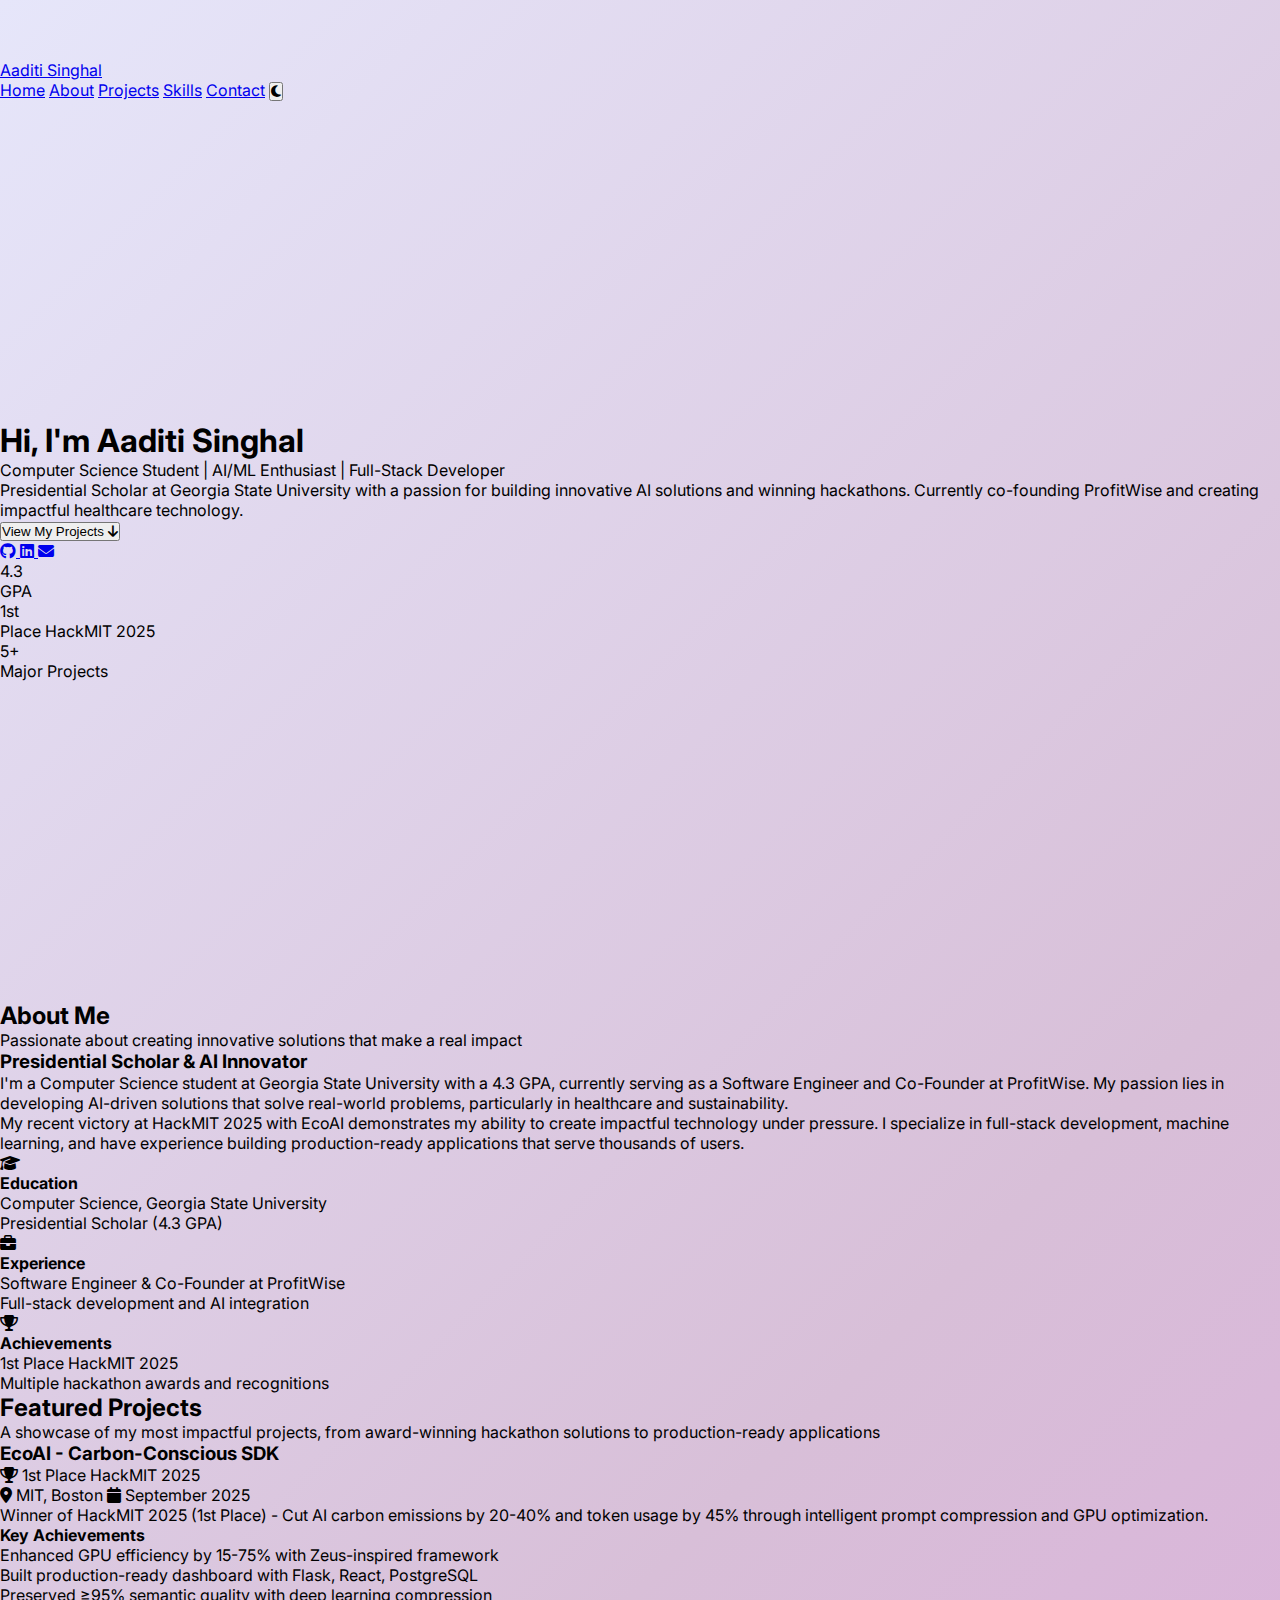
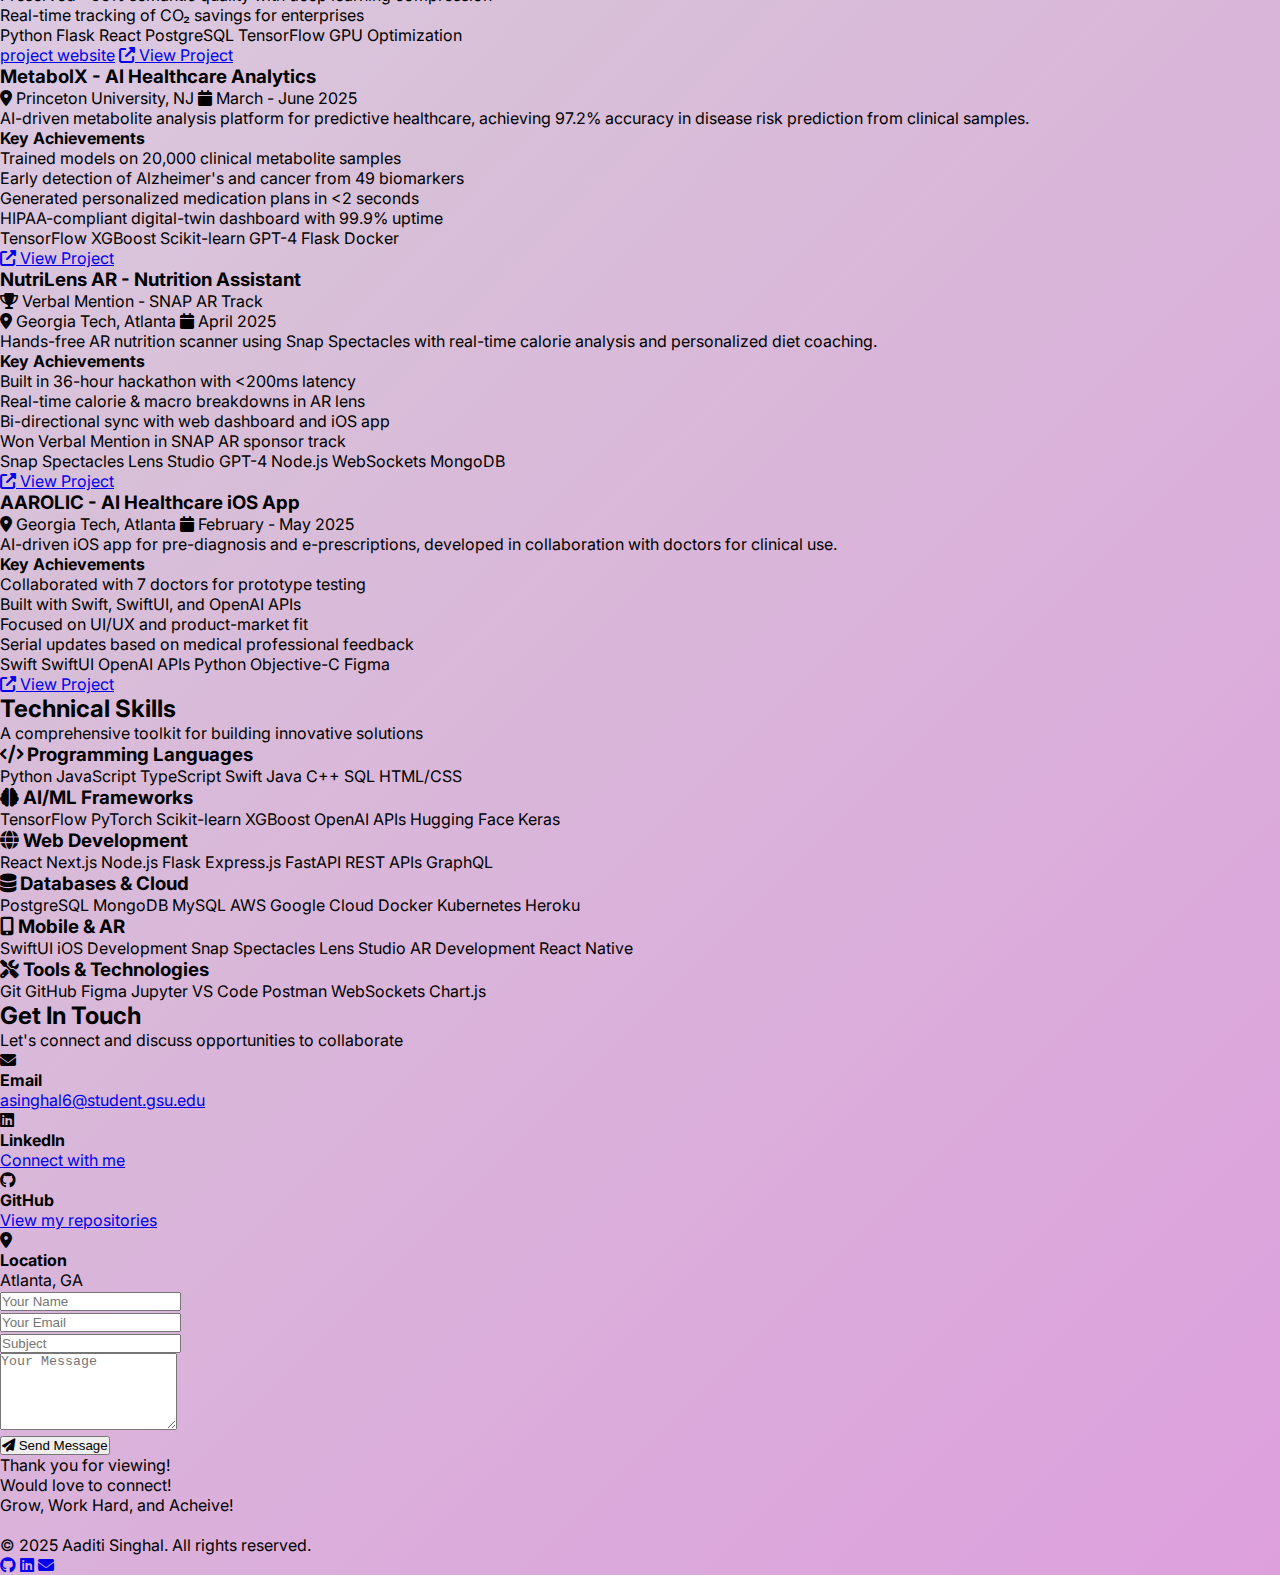
<file: index.html>
<!DOCTYPE html>
<html lang="en">
<head>
    <meta charset="UTF-8">
    <meta name="viewport" content="width=device-width, initial-scale=1.0">
    <title>Aaditi Singhal - Portfolio</title>
    <link rel="stylesheet" href="styles.css">
    <link href="https://fonts.googleapis.com/css2?family=Inter:wght@300;400;500;600;700;800;900&display=swap" rel="stylesheet">
    <link rel="stylesheet" href="https://cdnjs.cloudflare.com/ajax/libs/font-awesome/6.4.0/css/all.min.css">
</head>
<body>
    <!-- Navigation -->
    <nav class="navbar">
        <div class="nav-container">
            <div class="nav-logo">
                <a href="#home">Aaditi Singhal</a>
            </div>
            <div class="nav-menu">
                <a href="#home" class="nav-link">Home</a>
                <a href="#about" class="nav-link">About</a>
                <a href="#projects" class="nav-link">Projects</a>
                <a href="#skills" class="nav-link">Skills</a>
                <a href="#contact" class="nav-link">Contact</a>
                <button class="theme-toggle" id="themeToggle">
                    <i class="fas fa-moon" id="themeIcon"></i>
                </button>
            </div>
            <div class="mobile-menu-toggle" id="mobileToggle">
                <span></span>
                <span></span>
                <span></span>
            </div>
        </div>
    </nav>

    <!-- Hero Section -->
    <section id="home" class="hero">
        <div class="hero-container">
            <div class="hero-content">
                <h1 class="hero-title">
                    <span>Hi, I'm </span>
                    <span class="text-primary">Aaditi Singhal</span>
                </h1>
                <p class="hero-subtitle">Computer Science Student | AI/ML Enthusiast | Full-Stack Developer</p>
                <p class="hero-description">
                    Presidential Scholar at Georgia State University with a passion for building innovative AI solutions and
                    winning hackathons. Currently co-founding ProfitWise and creating impactful healthcare technology.
                </p>
                <div class="hero-actions">
                    <button class="btn btn-primary" onclick="scrollToSection('projects')">
                        View My Projects
                        <i class="fas fa-arrow-down"></i>
                    </button>
                    <div class="social-links">
                        <a href="https://github.com/aaditisinghal" target="_blank" class="btn btn-outline">
                            <i class="fab fa-github"></i>
                        </a>
                        <a href="https://www.linkedin.com/in/aaditi-singhal-4b30b322b/" target="_blank" class="btn btn-outline">
                            <i class="fab fa-linkedin"></i>
                        </a>
                        <a href="mailto:asinghal6@student.gsu.edu" class="btn btn-outline">
                            <i class="fas fa-envelope"></i>
                        </a>
                    </div>
                </div>
                <div class="hero-stats">
                    <div class="stat">
                        <div class="stat-number">4.3</div>
                        <div class="stat-label">GPA</div>
                    </div>
                    <div class="stat">
                        <div class="stat-number">1st</div>
                        <div class="stat-label">Place HackMIT 2025</div>
                    </div>
                    <div class="stat">
                        <div class="stat-number">5+</div>
                        <div class="stat-label">Major Projects</div>
                    </div>
                </div>
            </div>
        </div>
    </section>

    <!-- About Section -->
    <section id="about" class="about">
        <div class="container">
            <div class="section-header">
                <h2>About Me</h2>
                <p>Passionate about creating innovative solutions that make a real impact</p>
            </div>
            <div class="about-content">
                <div class="about-text">
                    <h3>Presidential Scholar & AI Innovator</h3>
                    <p>
                        I'm a Computer Science student at Georgia State University with a 4.3 GPA, currently serving as a 
                        Software Engineer and Co-Founder at ProfitWise. My passion lies in developing AI-driven solutions 
                        that solve real-world problems, particularly in healthcare and sustainability.
                    </p>
                    <p>
                        My recent victory at HackMIT 2025 with EcoAI demonstrates my ability to create impactful technology 
                        under pressure. I specialize in full-stack development, machine learning, and have experience 
                        building production-ready applications that serve thousands of users.
                    </p>
                    <div class="about-highlights">
                        <div class="highlight">
                            <i class="fas fa-graduation-cap"></i>
                            <div>
                                <h4>Education</h4>
                                <p>Computer Science, Georgia State University</p>
                                <p>Presidential Scholar (4.3 GPA)</p>
                            </div>
                        </div>
                        <div class="highlight">
                            <i class="fas fa-briefcase"></i>
                            <div>
                                <h4>Experience</h4>
                                <p>Software Engineer & Co-Founder at ProfitWise</p>
                                <p>Full-stack development and AI integration</p>
                            </div>
                        </div>
                        <div class="highlight">
                            <i class="fas fa-trophy"></i>
                            <div>
                                <h4>Achievements</h4>
                                <p>1st Place HackMIT 2025</p>
                                <p>Multiple hackathon awards and recognitions</p>
                            </div>
                        </div>
                    </div>
                </div>
            </div>
        </div>
    </section>

    <!-- Projects Section -->
    <section id="projects" class="projects">
        <div class="container">
            <div class="section-header">
                <h2>Featured Projects</h2>
                <p>A showcase of my most impactful projects, from award-winning hackathon solutions to production-ready applications</p>
            </div>
            <div class="projects-grid">
                <div class="project-card">
                    <div class="project-header">
                        <h3>EcoAI - Carbon-Conscious SDK</h3>
                        <span class="award-badge">
                            <i class="fas fa-trophy"></i>
                            1st Place HackMIT 2025
                        </span>
                    </div>
                    <div class="project-meta">
                        <span><i class="fas fa-map-marker-alt"></i> MIT, Boston</span>
                        <span><i class="fas fa-calendar"></i> September 2025</span>
                    </div>
                    <p class="project-description">
                        Winner of HackMIT 2025 (1st Place) - Cut AI carbon emissions by 20-40% and token usage by 45% through intelligent prompt compression and GPU optimization.
                    </p>
                    <div class="project-achievements">
                        <h4>Key Achievements</h4>
                        <ul>
                            <li>Enhanced GPU efficiency by 15-75% with Zeus-inspired framework</li>
                            <li>Built production-ready dashboard with Flask, React, PostgreSQL</li>
                            <li>Preserved ≥95% semantic quality with deep learning compression</li>
                            <li>Real-time tracking of CO₂ savings for enterprises</li>
                        </ul>
                    </div>
                    <div class="project-tech">
                        <span class="tech-tag">Python</span>
                        <span class="tech-tag">Flask</span>
                        <span class="tech-tag">React</span>
                        <span class="tech-tag">PostgreSQL</span>
                        <span class="tech-tag">TensorFlow</span>
                        <span class="tech-tag">GPU Optimization</span>
                    </div>
                    <a href="https://ecoai.club/"> project website</a>
                    <a href="https://plume.hackmit.org/project/shoar-towhu-gjzbg-ksubb" target="_blank" class="btn btn-primary">
                        <i class="fas fa-external-link-alt"></i>
                        View Project
                    </a>
                </div>

                <div class="project-card">
                    <div class="project-header">
                        <h3>MetabolX - AI Healthcare Analytics</h3>
                    </div>
                    <div class="project-meta">
                        <span><i class="fas fa-map-marker-alt"></i> Princeton University, NJ</span>
                        <span><i class="fas fa-calendar"></i> March - June 2025</span>
                    </div>
                    <p class="project-description">
                        AI-driven metabolite analysis platform for predictive healthcare, achieving 97.2% accuracy in disease risk prediction from clinical samples.
                    </p>
                    <div class="project-achievements">
                        <h4>Key Achievements</h4>
                        <ul>
                            <li>Trained models on 20,000 clinical metabolite samples</li>
                            <li>Early detection of Alzheimer's and cancer from 49 biomarkers</li>
                            <li>Generated personalized medication plans in <2 seconds</li>
                            <li>HIPAA-compliant digital-twin dashboard with 99.9% uptime</li>
                        </ul>
                    </div>
                    <div class="project-tech">
                        <span class="tech-tag">TensorFlow</span>
                        <span class="tech-tag">XGBoost</span>
                        <span class="tech-tag">Scikit-learn</span>
                        <span class="tech-tag">GPT-4</span>
                        <span class="tech-tag">Flask</span>
                        <span class="tech-tag">Docker</span>
                    </div>
                    <a href="https://devpost.com/software/metabolx" target="_blank" class="btn btn-primary">
                        <i class="fas fa-external-link-alt"></i>
                        View Project
                    </a>
                </div>

                <div class="project-card">
                    <div class="project-header">
                        <h3>NutriLens AR - Nutrition Assistant</h3>
                        <span class="award-badge">
                            <i class="fas fa-trophy"></i>
                            Verbal Mention - SNAP AR Track
                        </span>
                    </div>
                    <div class="project-meta">
                        <span><i class="fas fa-map-marker-alt"></i> Georgia Tech, Atlanta</span>
                        <span><i class="fas fa-calendar"></i> April 2025</span>
                    </div>
                    <p class="project-description">
                        Hands-free AR nutrition scanner using Snap Spectacles with real-time calorie analysis and personalized diet coaching.
                    </p>
                    <div class="project-achievements">
                        <h4>Key Achievements</h4>
                        <ul>
                            <li>Built in 36-hour hackathon with <200ms latency</li>
                            <li>Real-time calorie & macro breakdowns in AR lens</li>
                            <li>Bi-directional sync with web dashboard and iOS app</li>
                            <li>Won Verbal Mention in SNAP AR sponsor track</li>
                        </ul>
                    </div>
                    <div class="project-tech">
                        <span class="tech-tag">Snap Spectacles</span>
                        <span class="tech-tag">Lens Studio</span>
                        <span class="tech-tag">GPT-4</span>
                        <span class="tech-tag">Node.js</span>
                        <span class="tech-tag">WebSockets</span>
                        <span class="tech-tag">MongoDB</span>
                    </div>
                    <a href="https://devpost.com/software/nutrilens-ar" target="_blank" class="btn btn-primary">
                        <i class="fas fa-external-link-alt"></i>
                        View Project
                    </a>
                </div>

                <div class="project-card">
                    <div class="project-header">
                        <h3>AAROLIC - AI Healthcare iOS App</h3>
                    </div>
                    <div class="project-meta">
                        <span><i class="fas fa-map-marker-alt"></i> Georgia Tech, Atlanta</span>
                        <span><i class="fas fa-calendar"></i> February - May 2025</span>
                    </div>
                    <p class="project-description">
                        AI-driven iOS app for pre-diagnosis and e-prescriptions, developed in collaboration with doctors for clinical use.
                    </p>
                    <div class="project-achievements">
                        <h4>Key Achievements</h4>
                        <ul>
                            <li>Collaborated with 7 doctors for prototype testing</li>
                            <li>Built with Swift, SwiftUI, and OpenAI APIs</li>
                            <li>Focused on UI/UX and product-market fit</li>
                            <li>Serial updates based on medical professional feedback</li>
                        </ul>
                    </div>
                    <div class="project-tech">
                        <span class="tech-tag">Swift</span>
                        <span class="tech-tag">SwiftUI</span>
                        <span class="tech-tag">OpenAI APIs</span>
                        <span class="tech-tag">Python</span>
                        <span class="tech-tag">Objective-C</span>
                        <span class="tech-tag">Figma</span>
                    </div>
                    <a href="https://devpost.com/software/aa-x395vj" target="_blank" class="btn btn-primary">
                        <i class="fas fa-external-link-alt"></i>
                        View Project
                    </a>
                </div>
            </div>
        </div>
    </section>

    <!-- Skills Section -->
    <section id="skills" class="skills">
        <div class="container">
            <div class="section-header">
                <h2>Technical Skills</h2>
                <p>A comprehensive toolkit for building innovative solutions</p>
            </div>
            <div class="skills-grid">
                <div class="skill-category">
                    <h3><i class="fas fa-code"></i> Programming Languages</h3>
                    <div class="skill-tags">
                        <span class="skill-tag">Python</span>
                        <span class="skill-tag">JavaScript</span>
                        <span class="skill-tag">TypeScript</span>
                        <span class="skill-tag">Swift</span>
                        <span class="skill-tag">Java</span>
                        <span class="skill-tag">C++</span>
                        <span class="skill-tag">SQL</span>
                        <span class="skill-tag">HTML/CSS</span>
                    </div>
                </div>
                <div class="skill-category">
                    <h3><i class="fas fa-brain"></i> AI/ML Frameworks</h3>
                    <div class="skill-tags">
                        <span class="skill-tag">TensorFlow</span>
                        <span class="skill-tag">PyTorch</span>
                        <span class="skill-tag">Scikit-learn</span>
                        <span class="skill-tag">XGBoost</span>
                        <span class="skill-tag">OpenAI APIs</span>
                        <span class="skill-tag">Hugging Face</span>
                        <span class="skill-tag">Keras</span>
                    </div>
                </div>
                <div class="skill-category">
                    <h3><i class="fas fa-globe"></i> Web Development</h3>
                    <div class="skill-tags">
                        <span class="skill-tag">React</span>
                        <span class="skill-tag">Next.js</span>
                        <span class="skill-tag">Node.js</span>
                        <span class="skill-tag">Flask</span>
                        <span class="skill-tag">Express.js</span>
                        <span class="skill-tag">FastAPI</span>
                        <span class="skill-tag">REST APIs</span>
                        <span class="skill-tag">GraphQL</span>
                    </div>
                </div>
                <div class="skill-category">
                    <h3><i class="fas fa-database"></i> Databases & Cloud</h3>
                    <div class="skill-tags">
                        <span class="skill-tag">PostgreSQL</span>
                        <span class="skill-tag">MongoDB</span>
                        <span class="skill-tag">MySQL</span>
                        <span class="skill-tag">AWS</span>
                        <span class="skill-tag">Google Cloud</span>
                        <span class="skill-tag">Docker</span>
                        <span class="skill-tag">Kubernetes</span>
                        <span class="skill-tag">Heroku</span>
                    </div>
                </div>
                <div class="skill-category">
                    <h3><i class="fas fa-mobile-alt"></i> Mobile & AR</h3>
                    <div class="skill-tags">
                        <span class="skill-tag">SwiftUI</span>
                        <span class="skill-tag">iOS Development</span>
                        <span class="skill-tag">Snap Spectacles</span>
                        <span class="skill-tag">Lens Studio</span>
                        <span class="skill-tag">AR Development</span>
                        <span class="skill-tag">React Native</span>
                    </div>
                </div>
                <div class="skill-category">
                    <h3><i class="fas fa-tools"></i> Tools & Technologies</h3>
                    <div class="skill-tags">
                        <span class="skill-tag">Git</span>
                        <span class="skill-tag">GitHub</span>
                        <span class="skill-tag">Figma</span>
                        <span class="skill-tag">Jupyter</span>
                        <span class="skill-tag">VS Code</span>
                        <span class="skill-tag">Postman</span>
                        <span class="skill-tag">WebSockets</span>
                        <span class="skill-tag">Chart.js</span>
                    </div>
                </div>
            </div>
        </div>
    </section>

    <!-- Contact Section -->
    <section id="contact" class="contact">
        <div class="container">
            <div class="section-header">
                <h2>Get In Touch</h2>
                <p>Let's connect and discuss opportunities to collaborate</p>
            </div>
            <div class="contact-content">
                <div class="contact-info">
                    <div class="contact-item">
                        <i class="fas fa-envelope"></i>
                        <div>
                            <h4>Email</h4>
                            <a href="mailto:asinghal6@student.gsu.edu">asinghal6@student.gsu.edu</a>
                        </div>
                    </div>
                    <div class="contact-item">
                        <i class="fab fa-linkedin"></i>
                        <div>
                            <h4>LinkedIn</h4>
                            <a href="https://www.linkedin.com/in/aaditi-singhal-4b30b322b/" target="_blank">Connect with me</a>
                        </div>
                    </div>
                    <div class="contact-item">
                        <i class="fab fa-github"></i>
                        <div>
                            <h4>GitHub</h4>
                            <a href="https://github.com/aaditisinghal" target="_blank">View my repositories</a>
                        </div>
                    </div>
                    <div class="contact-item">
                        <i class="fas fa-map-marker-alt"></i>
                        <div>
                            <h4>Location</h4>
                            <p>Atlanta, GA</p>
                        </div>
                    </div>
                </div>
                <div class="contact-form">
                    <form id="contactForm">
                        <div class="form-group">
                            <input type="text" id="name" name="name" placeholder="Your Name" required>
                        </div>
                        <div class="form-group">
                            <input type="email" id="email" name="email" placeholder="Your Email" required>
                        </div>
                        <div class="form-group">
                            <input type="text" id="subject" name="subject" placeholder="Subject" required>
                        </div>
                        <div class="form-group">
                            <textarea id="message" name="message" placeholder="Your Message" rows="5" required></textarea>
                        </div>
                        <button type="submit" class="btn btn-primary">
                            <i class="fas fa-paper-plane"></i>
                            Send Message
                        </button>
                    </form>
                </div>
            </div>
        </div>
    </section>
     <div class="spotlight" id="spotlight">
    Thank you for viewing! <br>
    Would love to connect! <br>
    Grow, Work Hard, and Acheive! <br>
    
  </div>

  <script>
    const spotlight = document.getElementById("spotlight");
    document.addEventListener("mousemove", e => {
      let x = e.clientX + "px";
      let y = e.clientY + "px";
      spotlight.style.setProperty("--x", x);
      spotlight.style.setProperty("--y", y);
    });
  </script>
    <br>
    <!-- Footer -->
    <footer class="footer">
        <div class="container">
            <div class="footer-content">
                <p>&copy; 2025 Aaditi Singhal. All rights reserved.</p>
                <div class="footer-links">
                    <a href="https://github.com/aaditisinghal" target="_blank"><i class="fab fa-github"></i></a>
                    <a href="https://www.linkedin.com/in/aaditi-singhal-4b30b322b/" target="_blank"><i class="fab fa-linkedin"></i></a>
                    <a href="mailto:asinghal6@student.gsu.edu"><i class="fas fa-envelope"></i></a>
                </div>
            </div>
        </div>
    </footer>

    <script src="script.js"></script>
</body>
</html>
</file>
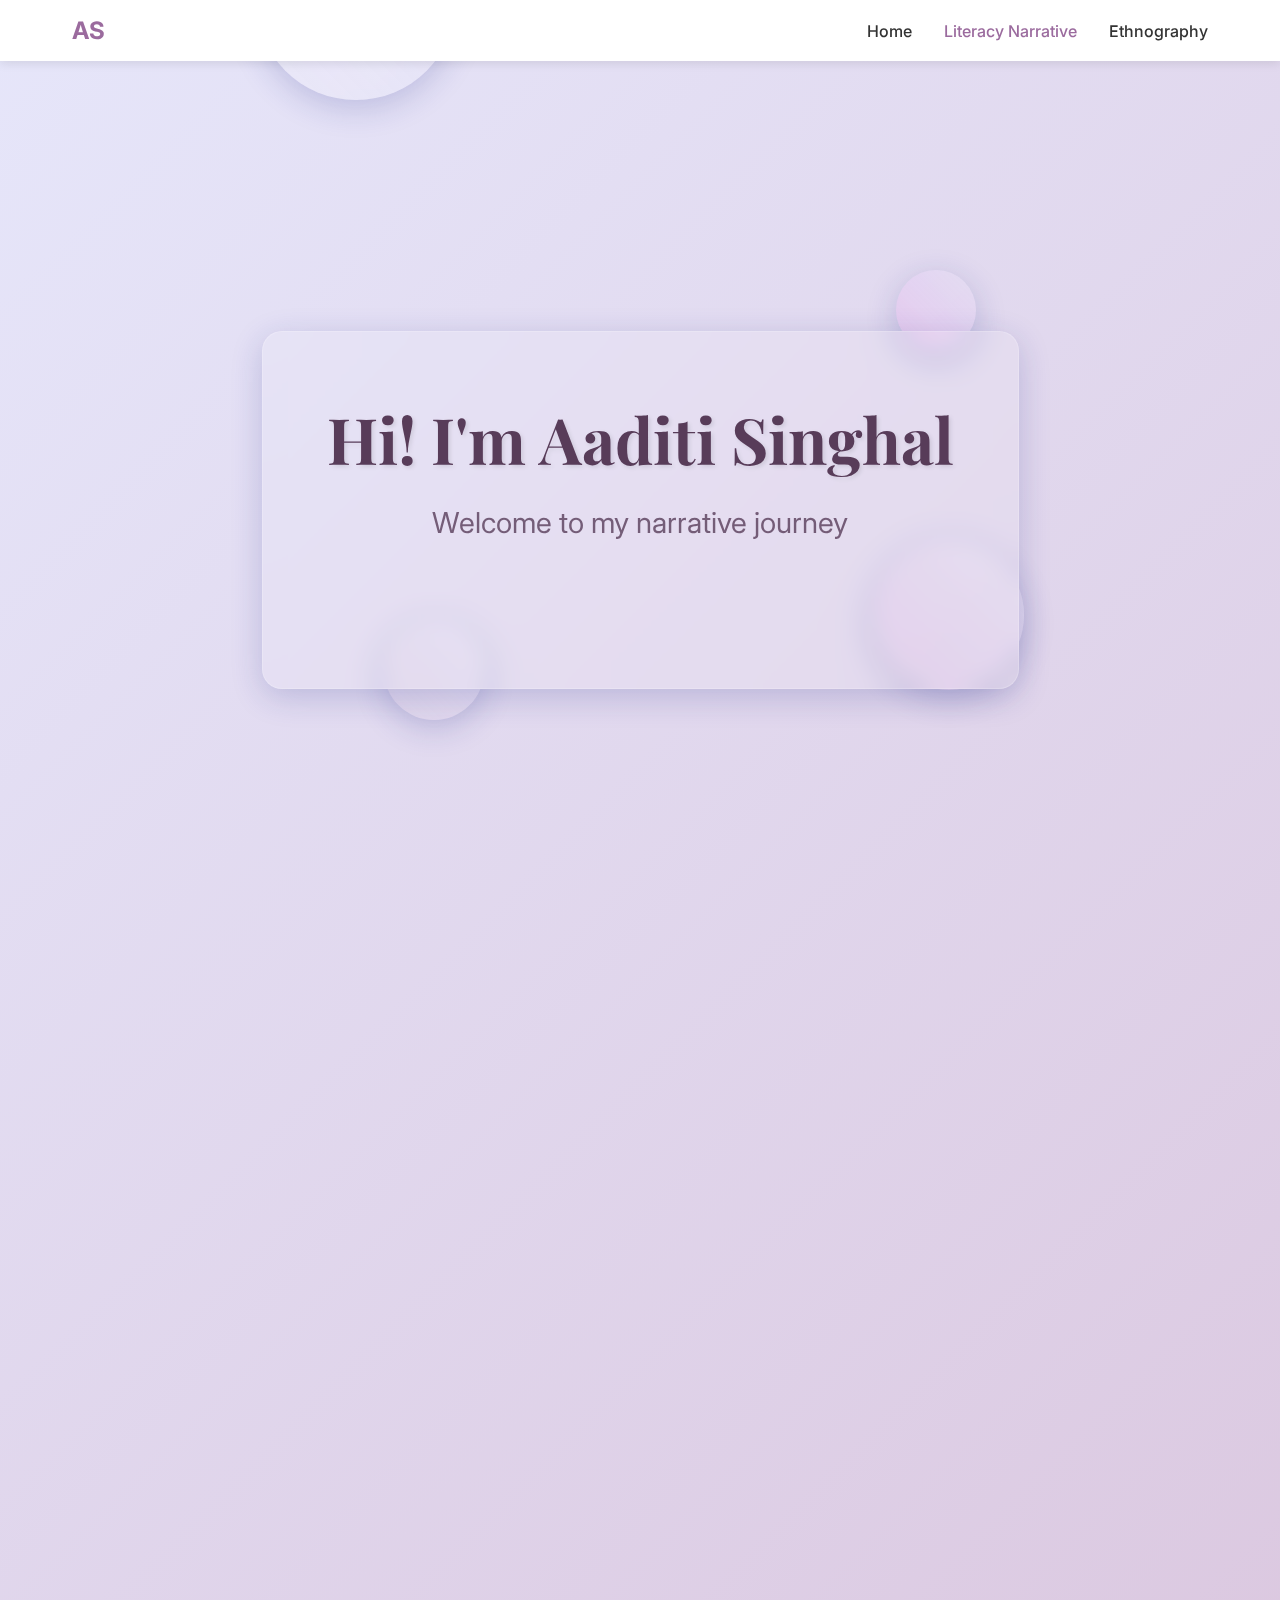
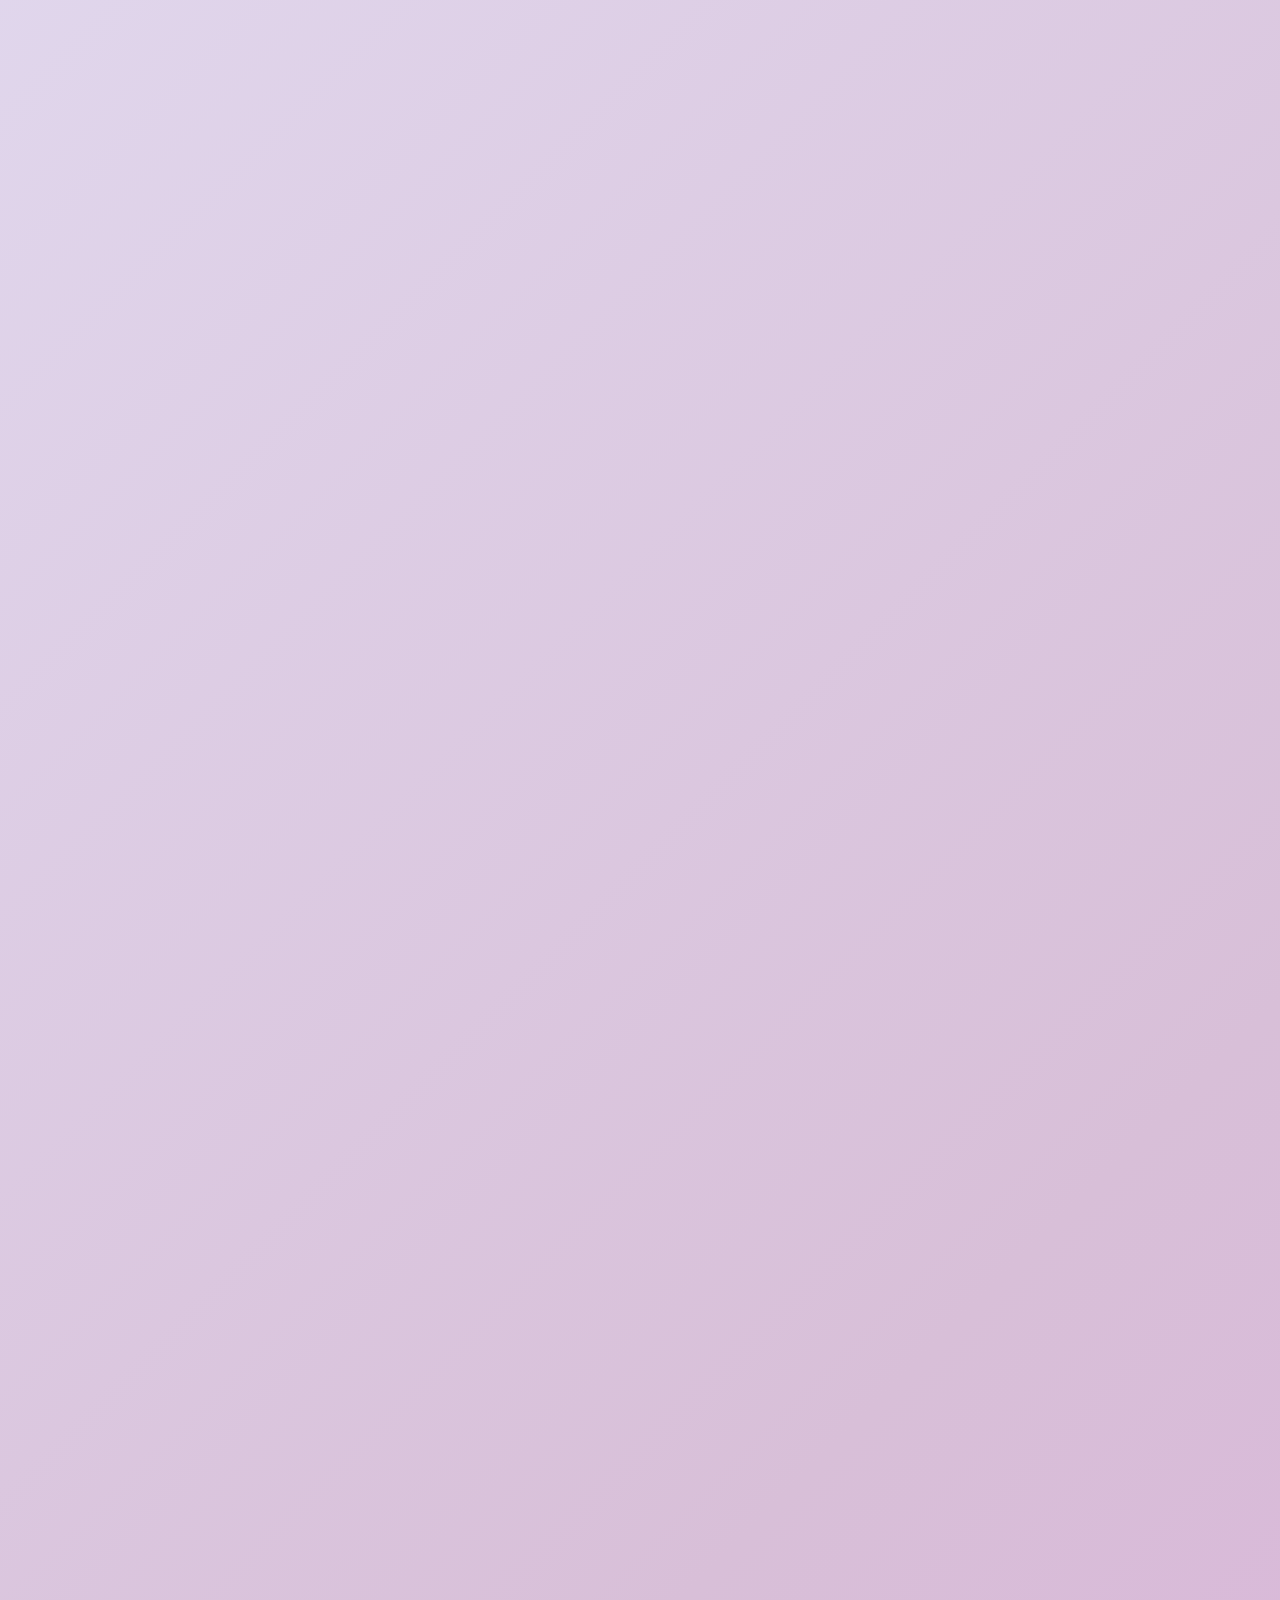
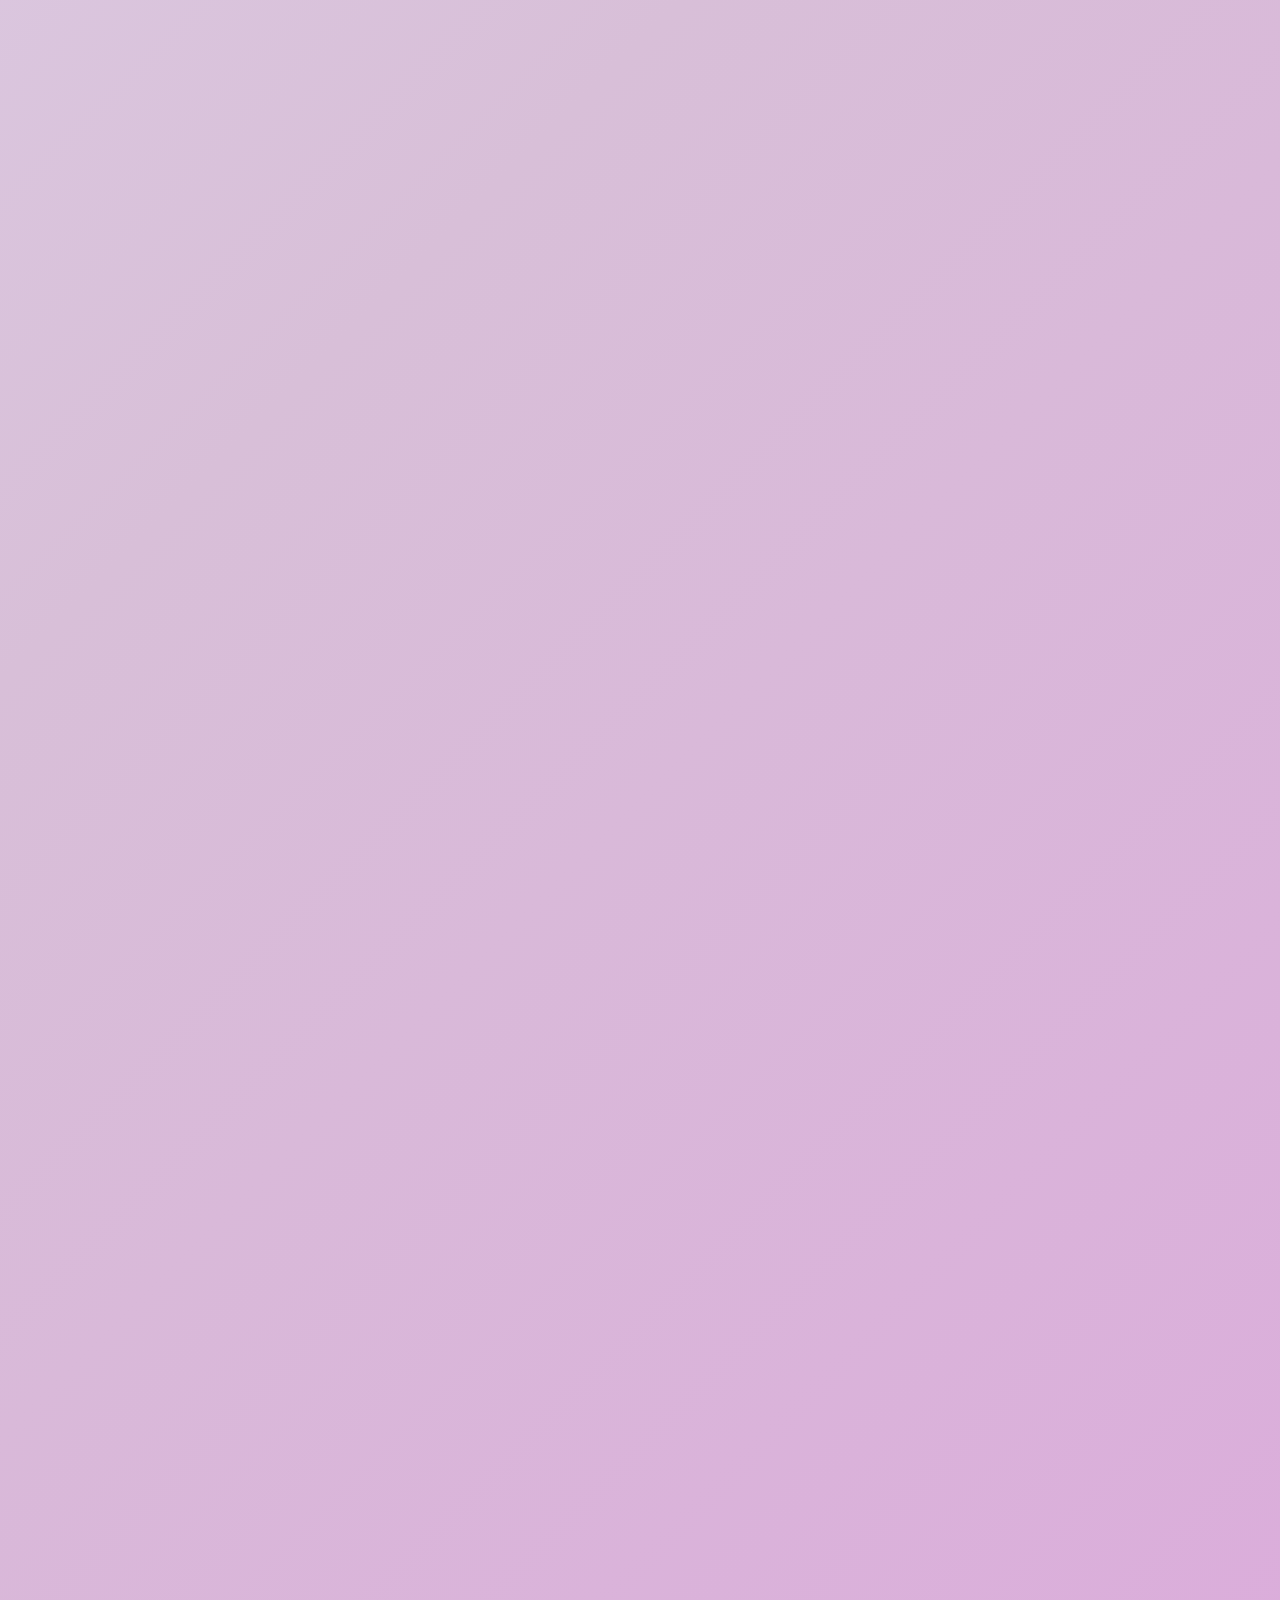
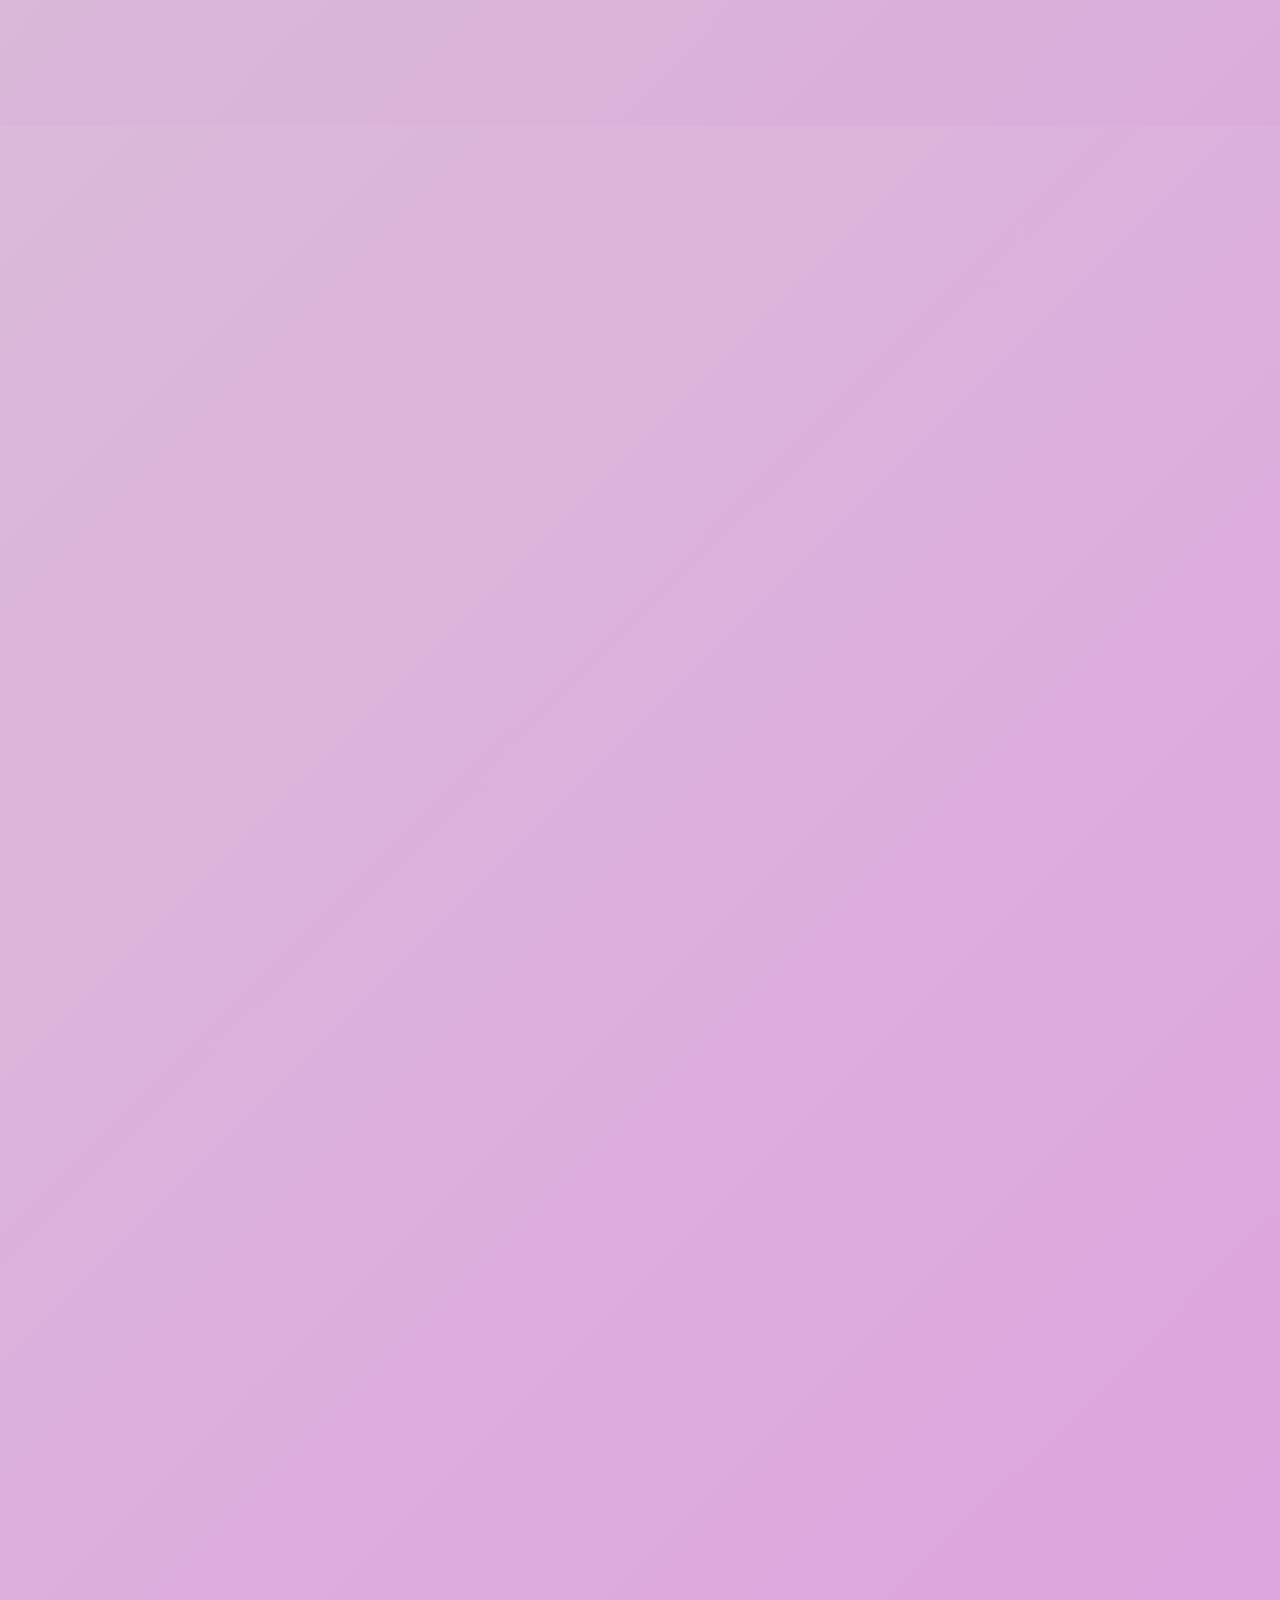
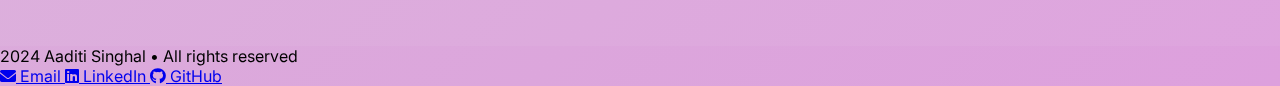
<file: page.html>
<!DOCTYPE html>
<html lang="en">
<head>
    <meta charset="UTF-8">
    <meta name="viewport" content="width=device-width, initial-scale=1.0">
    <title>Multimodal Literacy Narrative - Aaditi Singhal</title>
    <link rel="stylesheet" href="styles.css">
    <link rel="stylesheet" href="https://cdnjs.cloudflare.com/ajax/libs/font-awesome/6.0.0/css/all.min.css">
    <link href="https://fonts.googleapis.com/css2?family=Playfair+Display:wght@400;700&family=Inter:wght@400;500&display=swap" rel="stylesheet">
</head>
<body>
    <nav class="dashboard">
        <div class="nav-content">
            <div class="logo">AS</div>
            <ul class="nav-links">
                <li><a href="index.html">Home</a></li>
                <li><a href="page.html" class="active">Literacy Narrative</a></li>
                <li><a href="page2.html">Ethnography</a></li>
            </ul>
        </div>
    </nav>

    <div class="reading-progress">
        <div class="reading-progress-bar"></div>
    </div>

    <div class="background">
        <div class="shape shape1"></div>
        <div class="shape shape2"></div>
        <div class="shape shape3"></div>
        <div class="shape shape4"></div>
        <div class="shape shape5"></div>
        <div class="shape shape6"></div>
    </div>

    <main>
        <section id="home" class="active-section">
            <div class="container welcome-container">
                <h1 class="animate-title">Hi! I'm Aaditi Singhal</h1>
                <p class="subtitle animate-subtitle">Welcome to my narrative journey</p>
                <div class="button-group">
                    <a href="#essay" class="cta-button animate-button">Read My Story</a>
                    <a href="https://devpost.com/software/aa-x395vj?_gl=1*14ski08*_gcl_au*MzI4Njk5NDI3LjE3NDAyNzkyNTY.*_ga*MjA4NDQyNDE2OC4xNzQwMjc5MjU4*_ga_0YHJK3Y10M*MTc0MDczMDgwNi43LjEuMTc0MDczMDgzOS4wLjAuMA.." target="_blank" class="devpost-button animate-button">
                        <i class="fas fa-code"></i> View AAROLIC
                    </a>
                </div>
            </div>
        </section>

        <section id="essay" class="essay-section">
            <div class="essay-container">
                <div class="essay-header">
                    <h2 class="essay-title animate-on-scroll">Multimodal Literal Narrative</h2>
                    <div class="essay-meta animate-on-scroll">
                        <span class="author">By Aaditi Singhal</span>
                        <span class="divider">|</span>
                        <span class="date">Hacklytics 2025</span>
                    </div>
                </div>
                
                <div class="essay-content">
                    <div class="essay-box">
                        <div class="reading-line"></div>
                        <div class="essay-text">
                            <p>Coding for a project tirelessly for 28 hours straight, with droopy eyes and the last remnants of energy clinging to me, I glanced up at the screen—twenty more hours to go. The hum of keyboards clicking, hushed whispers of debugging woes, and the soft glow of laptop screens filled the vast hall of Hacklytics 2025, a premier hackathon hosted at Georgia Tech. Nearly 3,000 attendees from various states had gathered, each with a dream, a plan, a hunger to create. And among them was me, an international student, battling not just the pressure of time, but a struggle more personal—my voice.</p>
                            
                            <p>From the moment I stepped into the venue, I knew the challenge ahead wasn't limited to just coding. Finding the right teammate felt like walking a tightrope, and language was the gust of wind threatening to throw me off balance. Originally from India, I was fluent in Hindi, but having spent the majority of my childhood in England, my British accent stood out—too distinct, too sharp, too foreign. The first day of the hackathon, right after registration, was a battlefield of introductions and alliances. Each individual I approached glanced at my profile, nodding in approval at my skills, yet hesitation flickered in their eyes the moment I spoke. My words, though in English, felt alien to them. It wasn't that they didn't understand me entirely, but something about my accent created a distance, a barrier too inconvenient to cross.</p>
                            
                            <p>Then I met Gopal. A fellow Indian, technologically adept, and most importantly, comfortable with Hindi. In an instant, the tension of miscommunication dissolved. We exchanged ideas fluidly, his words anchoring me back to familiarity, and in that moment, I realized how crucial clear communication was in collaboration. Language wasn't just a medium of expression—it was trust, understanding, and belonging. With newfound confidence, we plunged into our project: developing 'Aarolic,' an iOS app that harnessed generative artificial intelligence for healthcare, aiming to streamline pre-diagnosis, AI-generated prescriptions, and patient-doctor interactions.</p>
                            
                            <p>The next 38 hours were a blur of relentless coding, punctuated by hurried sips of coffee and the rhythmic tapping of fingers against keyboards. Swift and SwiftUI dictated our sleepless nights as we meticulously crafted an intuitive UI/UX. We integrated four AIs, OpenAPI keys, multiple datasets, Objective-C, CSV files, and Python, weaving a complex yet seamless interface. But progress came with its own hurdles—half of our time was consumed in debugging, relaunching, and debugging again. The frustration gnawed at us, yet the fire to create kept us pushing forward. Finally, at the 42-hour mark, we completed our project, a feat of innovation and sheer determination. With a deep breath and exhausted smiles, we uploaded it to Devpost, our hearts swelling with pride.</p>
                            
                            <p>But the real test had yet to begin—the presentation.</p>
                            
                            <p>As I approached the judging panel, a different kind of adrenaline coursed through me. This wasn't just about Aarolic anymore; this was a test of my voice, my ability to bridge the gap between my accent and their understanding. The judges arrived, their expressions expectant, curious. I took a deep breath, steadying my nerves, and began.</p>
                            
                            <p>Within moments, I sensed the struggle. Their furrowed brows, the repeated 'pardon?' and 'could you say that again?'—each instance chipped away at my confidence. I knew the material inside out, could explain every function, every line of code, but my words felt like foreign echoes in their ears. Gopal stepped in, articulating ideas with clarity, but I couldn't shake the feeling of disappointment. I had let us down.</p>
                            
                            <p>As the final presentations concluded, I retreated to my seat, pulling out a tiny idol of Lord Ganesha from my bag—the same one my mother had given me before I left India. I clutched it tightly, whispering a silent prayer, not for victory, but for acceptance.</p>
                            
                            <p>The moment of reckoning arrived. Names of winners were announced, and as each team went up to claim their prize, my heart pounded like a war drum. Convincing myself that the experience and the product itself were the real victories, I braced for the inevitable. And then, the final names were called—none of them ours.</p>
                            
                            <p>Disappointment weighed heavily on me, but as Gopal and I analyzed the winning projects, the truth became glaringly clear. Our code was more complex, our integration more diverse, yet presentation had been our Achilles' heel. None of the winners had integrated as many AI models or structured their UI/UX as extensively as we had. But they had done one thing better—communicated.</p>
                            
                            <p>That day, I learned a lesson far beyond coding. Language is not just a tool—it is power. It can elevate ideas or bury them in misunderstanding. And while I would always cherish my roots, my Hindi, and my British-accented English, I realized the importance of adaptability. If learning to speak in an accent that made me more understood was a bridge to success, then so be it.</p>
                            
                            <p>As I looked around the room, I saw others struggling just like me—students from diverse backgrounds, each trying to be heard, to be seen, to be understood. And I knew, in that moment, that my journey wasn't just about perfecting a pitch or winning a hackathon. It was about learning to navigate a world where language and identity intertwine, where being understood isn't just about words, but about connection. And I was ready to build that bridge.</p>
                        </div>
                    </div>
                </div>
                <div class="essay-footer">
                    <div class="thank-you animate-on-scroll">Thank you for reading my story</div>
                    <a href="https://devpost.com/software/aa-x395vj?_gl=1*14ski08*_gcl_au*MzI4Njk5NDI3LjE3NDAyNzkyNTY.*_ga*MjA4NDQyNDE2OC4xNzQwMjc5MjU4*_ga_0YHJK3Y10M*MTc0MDczMDgwNi43LjEuMTc0MDczMDgzOS4wLjAuMA.." target="_blank" class="aarolic-button animate-on-scroll">
                        <i class="fas fa-laptop-code"></i> View AAROLIC Project
                    </a>
                </div>
            </div>
        </section>

        <section id="gallery" class="gallery-section">
            <div class="gallery-container">
                <h2 class="gallery-title animate-on-scroll">Visual Journey</h2>
                <div class="gallery-grid animate-on-scroll">
                    <div class="gallery-item">
                        <div class="image-wrapper">
                            <img src="image1.png" alt="Visual Story 1" loading="lazy">
                            <div class="image-overlay">
                                <div class="image-description">Journey Begins</div>
                            </div>
                        </div>
                    </div>
                    <div class="gallery-item">
                        <div class="image-wrapper">
                            <img src="image2.png" alt="Visual Story 2" loading="lazy">
                            <div class="image-overlay">
                                <div class="image-description">The Challenge</div>
                            </div>
                        </div>
                    </div>
                    <div class="gallery-item">
                        <div class="image-wrapper">
                            <img src="image3.png" alt="Visual Story 3" loading="lazy">
                            <div class="image-overlay">
                                <div class="image-description">Innovation</div>
                            </div>
                        </div>
                    </div>
                    <div class="gallery-item">
                        <div class="image-wrapper">
                            <img src="image5.png" alt="Visual Story 4" loading="lazy">
                            <div class="image-overlay">
                                <div class="image-description">Reflection</div>
                            </div>
                        </div>
                    </div>
                </div>
            </div>
        </section>

        <footer class="copyright-footer">
            <div class="footer-content">
                <div class="copyright-text">
                    2024 Aaditi Singhal • All rights reserved
                </div>
                <div class="contact-links">
                    <a href="mailto:asinghal@gatech.edu" class="contact-link" title="Send me an email">
                        <i class="fas fa-envelope"></i>
                        <span>Email</span>
                    </a>
                    <a href="https://www.linkedin.com/in/aaditi-singhal" target="_blank" class="contact-link" title="Connect on LinkedIn">
                        <i class="fab fa-linkedin"></i>
                        <span>LinkedIn</span>
                    </a>
                    <a href="https://github.com/aaditisinghal" target="_blank" class="contact-link" title="Follow on GitHub">
                        <i class="fab fa-github"></i>
                        <span>GitHub</span>
                    </a>
                </div>
            </div>
        </footer>
    </main>

    <script>
        const observer = new IntersectionObserver((entries) => {
            entries.forEach(entry => {
                if (entry.isIntersecting) {
                    entry.target.classList.add('visible');
                }
            });
        }, {
            threshold: 0.1
        });

        // Observe all elements with animate-on-scroll class and paragraphs
        document.querySelectorAll('.animate-on-scroll, .essay-text, .essay-text p').forEach((element) => {
            observer.observe(element);
        });

        // Reading progress bar
        const progressBar = document.querySelector('.reading-progress-bar');
        const essayContent = document.querySelector('.essay-content');
        const readingLine = document.querySelector('.reading-line');

        window.addEventListener('scroll', () => {
            if (essayContent) {
                const essayBox = document.querySelector('.essay-box');
                const essayRect = essayContent.getBoundingClientRect();
                const essayStart = essayRect.top;
                const essayEnd = essayRect.bottom;
                const windowHeight = window.innerHeight;
                
                // Calculate reading progress
                if (essayStart <= 0 && essayEnd >= 0) {
                    const progress = (Math.abs(essayStart) / (essayEnd - essayStart)) * 100;
                    progressBar.style.width = `${Math.min(100, progress)}%`;
                    
                    // Show reading line when in essay section
                    readingLine.style.opacity = '1';
                    
                    // Position reading line relative to scroll
                    const scrollPosition = window.scrollY - essayBox.offsetTop;
                    const linePosition = (scrollPosition + windowHeight / 2) % essayBox.offsetHeight;
                    readingLine.style.top = `${linePosition}px`;
                } else {
                    progressBar.style.width = '0%';
                    readingLine.style.opacity = '0';
                }
            }
        });

        // Smooth scrolling for navigation links
        document.querySelectorAll('a[href^="#"]').forEach(anchor => {
            anchor.addEventListener('click', function (e) {
                e.preventDefault();
                document.querySelector(this.getAttribute('href')).scrollIntoView({
                    behavior: 'smooth'
                });
            });
        });

        // Update active navigation link on scroll
        const sections = document.querySelectorAll('section');
        const navLinks = document.querySelectorAll('.nav-links a');

        window.addEventListener('scroll', () => {
            let current = '';
            sections.forEach(section => {
                const sectionTop = section.offsetTop;
                const sectionHeight = section.clientHeight;
                if (pageYOffset >= sectionTop - 60) {
                    current = section.getAttribute('id');
                }
            });

            navLinks.forEach(link => {
                link.classList.remove('active');
                if (link.getAttribute('href').includes(current)) {
                    link.classList.add('active');
                }
            });
        });
    </script>
</body>
</html>
</file>
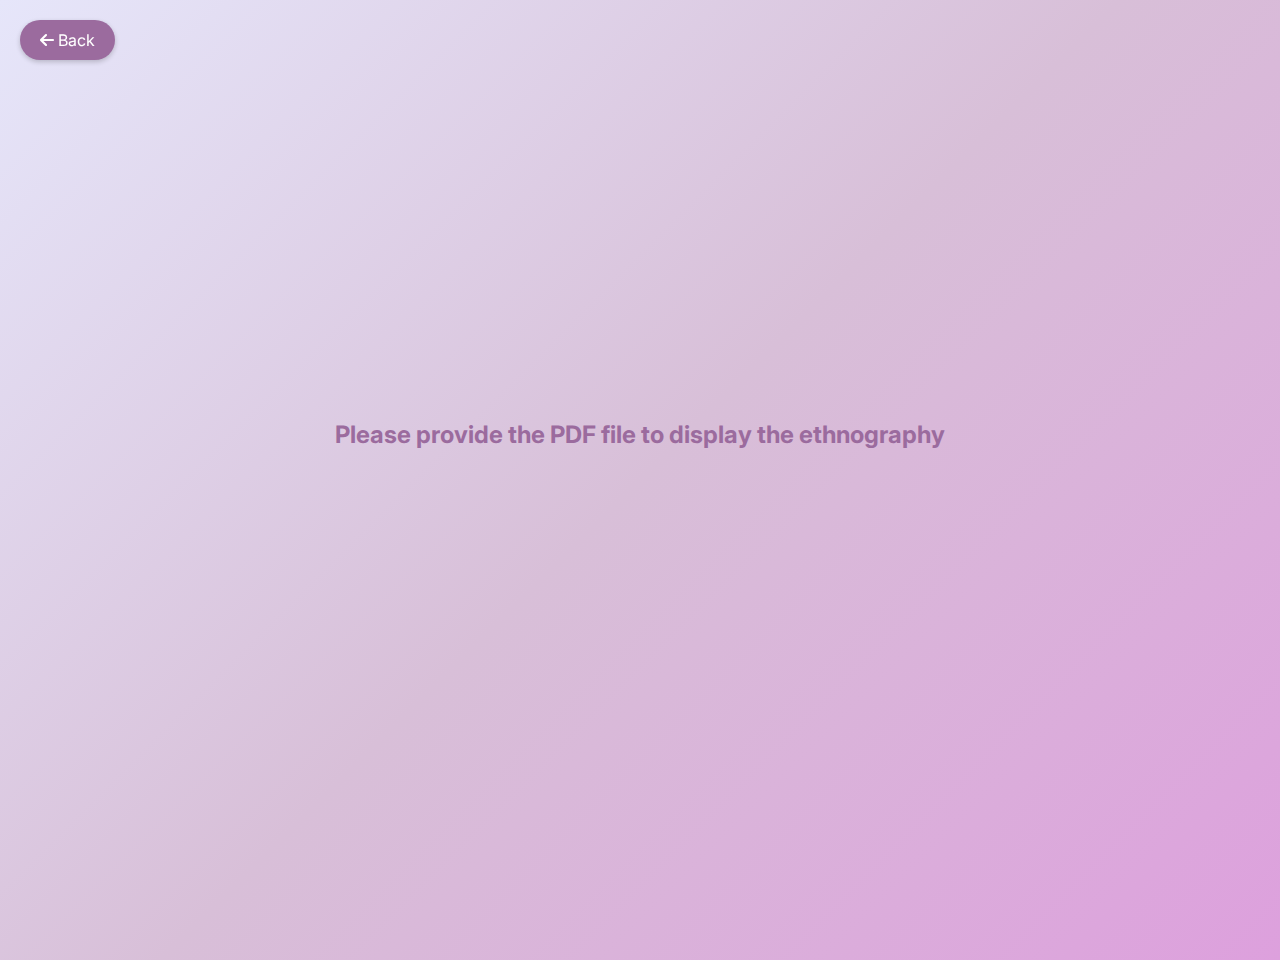
<file: page2.html>
<!DOCTYPE html>
<html lang="en">
<head>
    <meta charset="UTF-8">
    <meta name="viewport" content="width=device-width, initial-scale=1.0">
    <title>Multimodal Ethnography - Aaditi Singhal</title>
    <link rel="stylesheet" href="styles.css">
    <link rel="stylesheet" href="https://cdnjs.cloudflare.com/ajax/libs/font-awesome/6.0.0/css/all.min.css">
    <link href="https://fonts.googleapis.com/css2?family=Playfair+Display:wght@400;700&family=Inter:wght@400;500&display=swap" rel="stylesheet">
    <style>
        .pdf-container {
            width: 100%;
            height: 100vh;
            overflow: hidden;
            position: relative;
        }
        
        .pdf-viewer {
            width: 100%;
            height: 100%;
            border: none;
        }

        .back-button {
            position: fixed;
            top: 20px;
            left: 20px;
            background: var(--primary-color);
            color: white;
            padding: 10px 20px;
            border-radius: 30px;
            text-decoration: none;
            box-shadow: 0 2px 5px rgba(0,0,0,0.2);
            transition: all 0.3s ease;
            z-index: 1000;
        }

        .back-button:hover {
            transform: translateY(-2px);
            box-shadow: 0 4px 8px rgba(0,0,0,0.2);
        }
    </style>
</head>
<body>
    <a href="index.html" class="back-button">
        <i class="fas fa-arrow-left"></i> Back
    </a>
    <div class="pdf-container">
        <!-- PDF viewer will be added here once you provide the PDF -->
        <div style="text-align: center; padding-top: 40vh; color: var(--primary-color);">
            <h2>Please provide the PDF file to display the ethnography</h2>
        </div>
    </div>
</body>
</html>
</file>
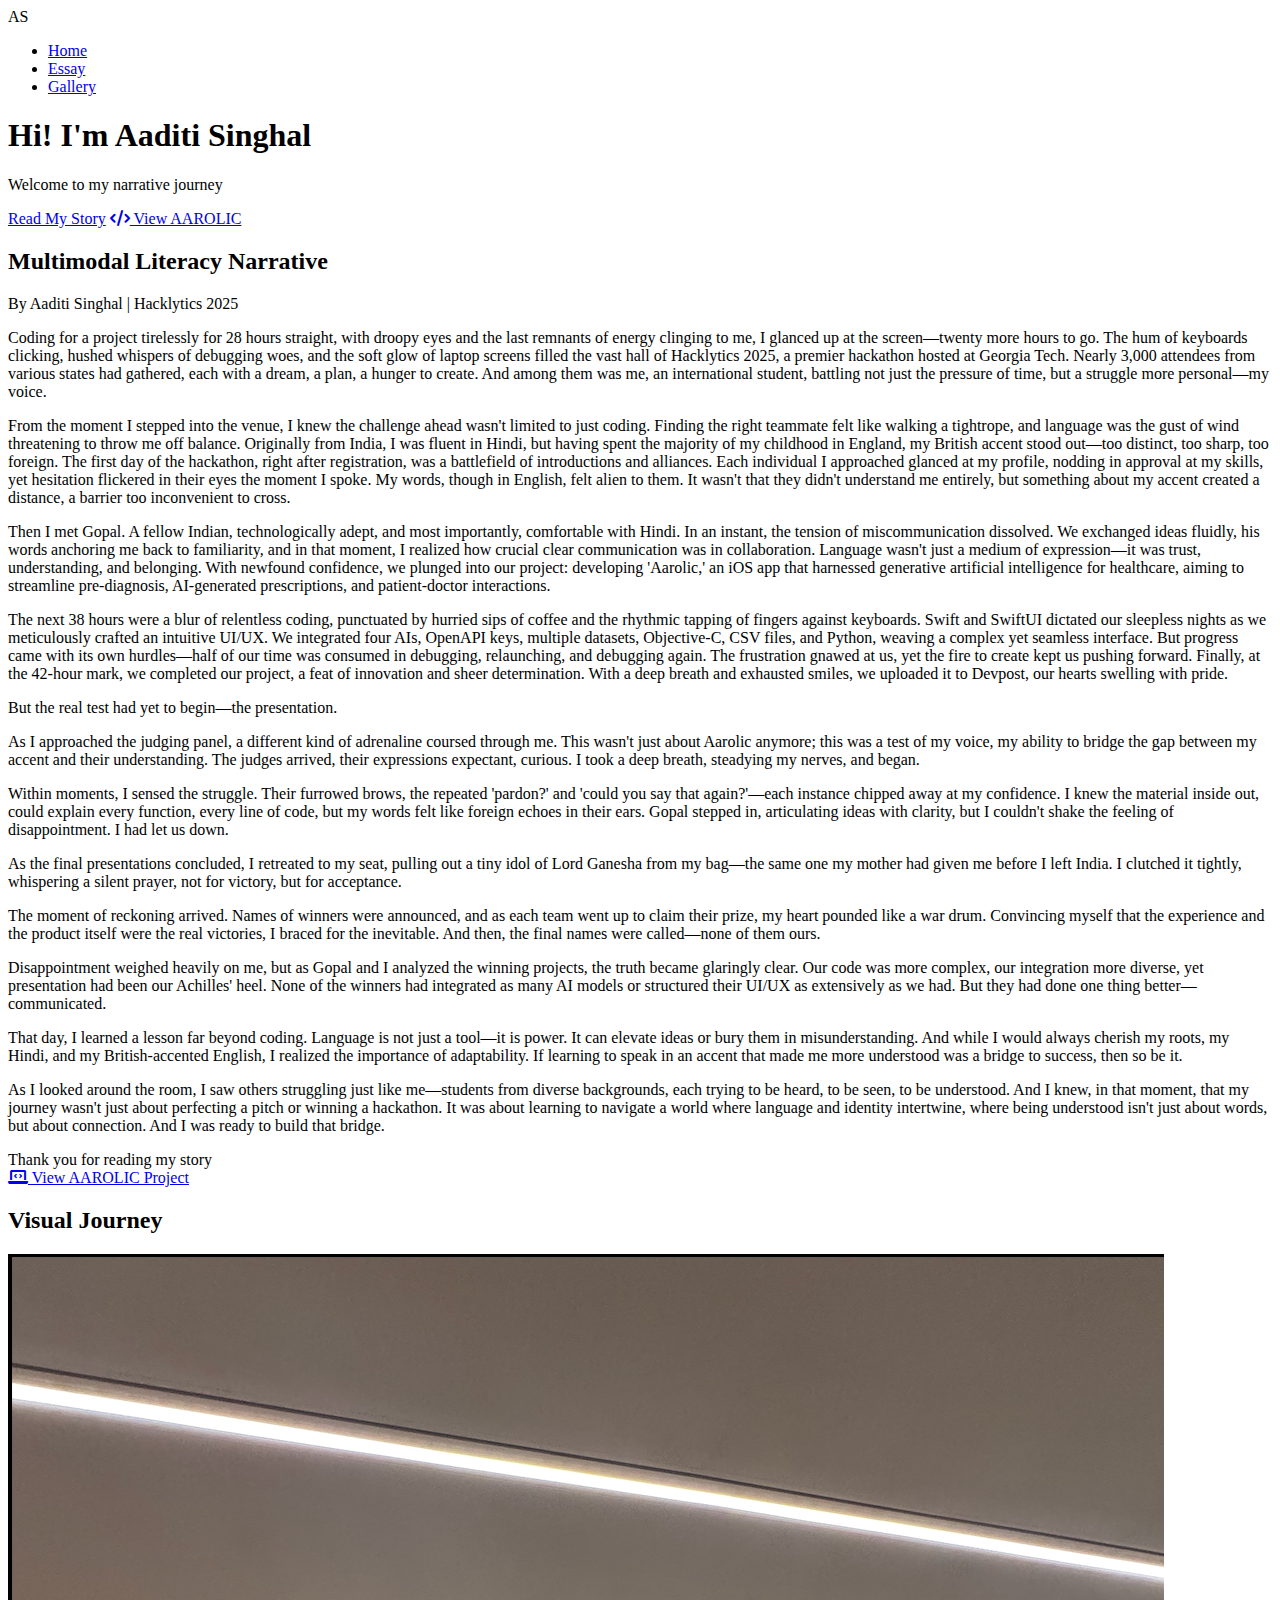
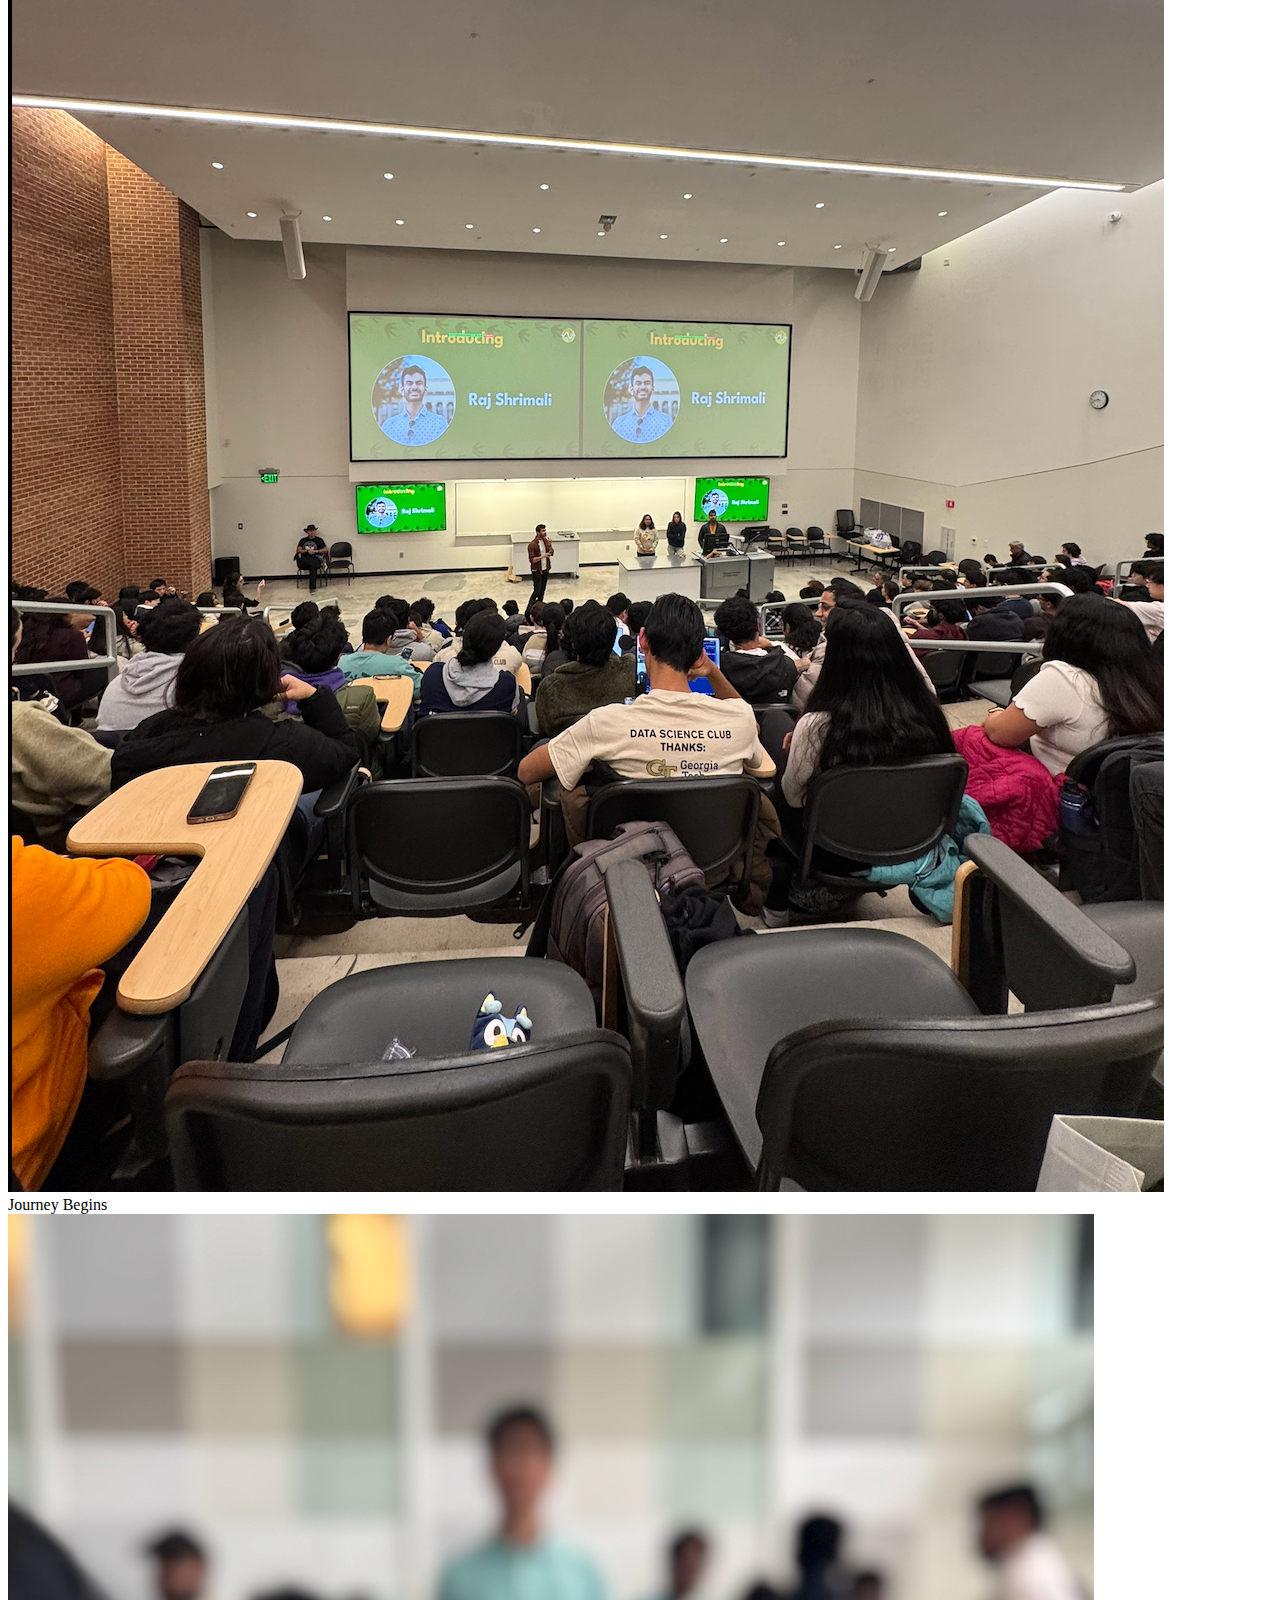
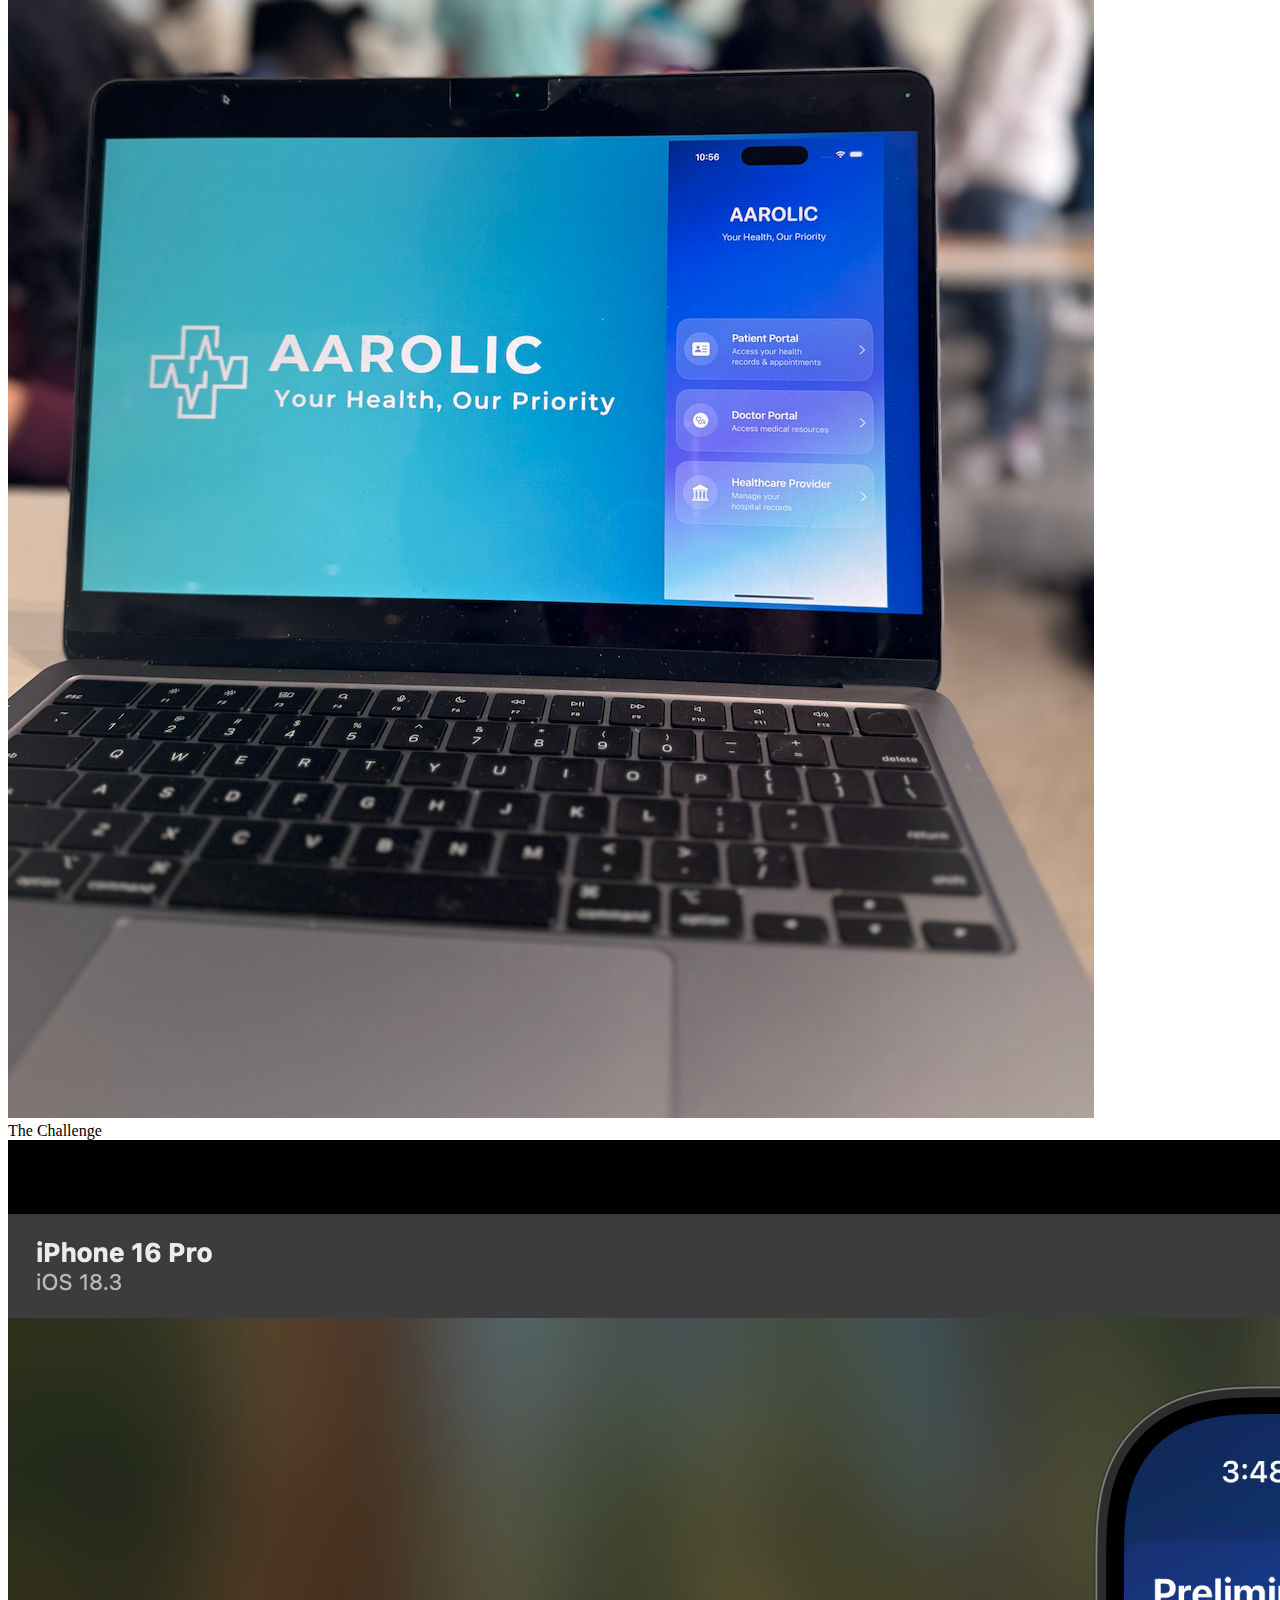
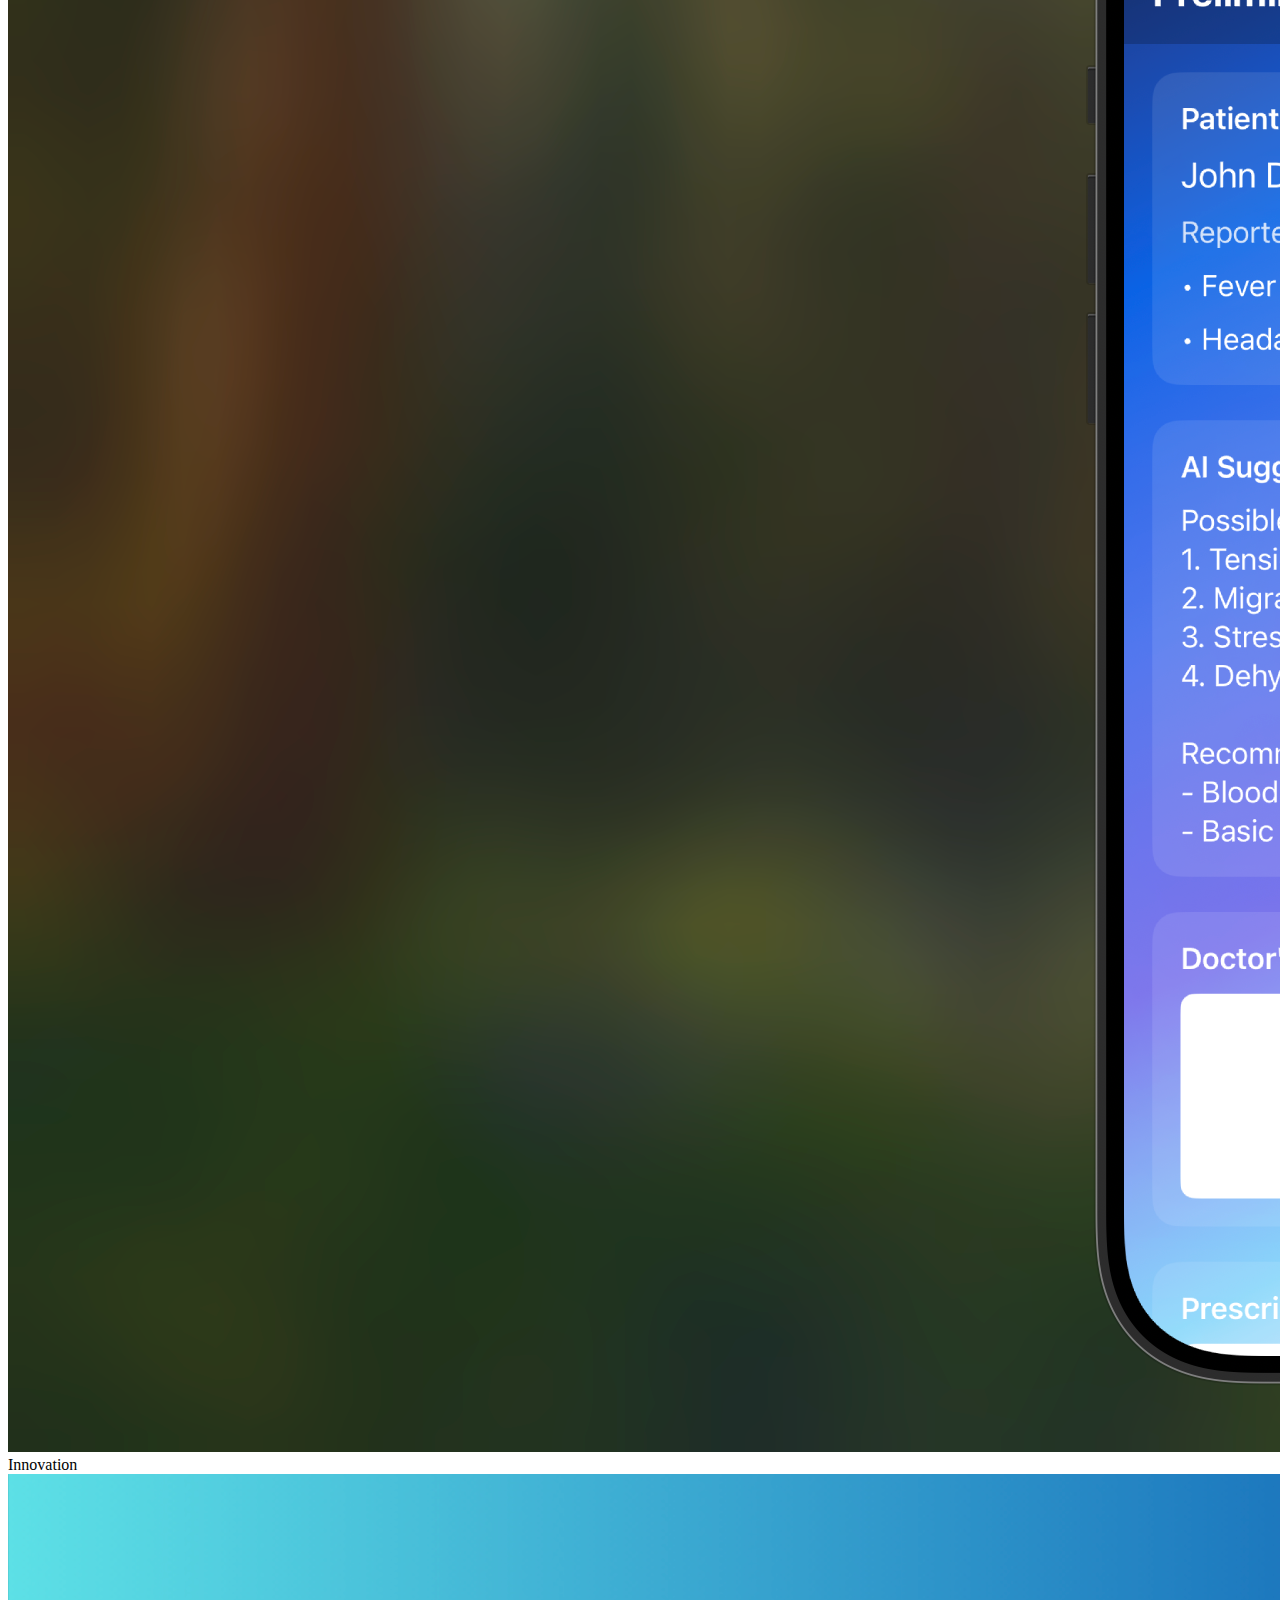
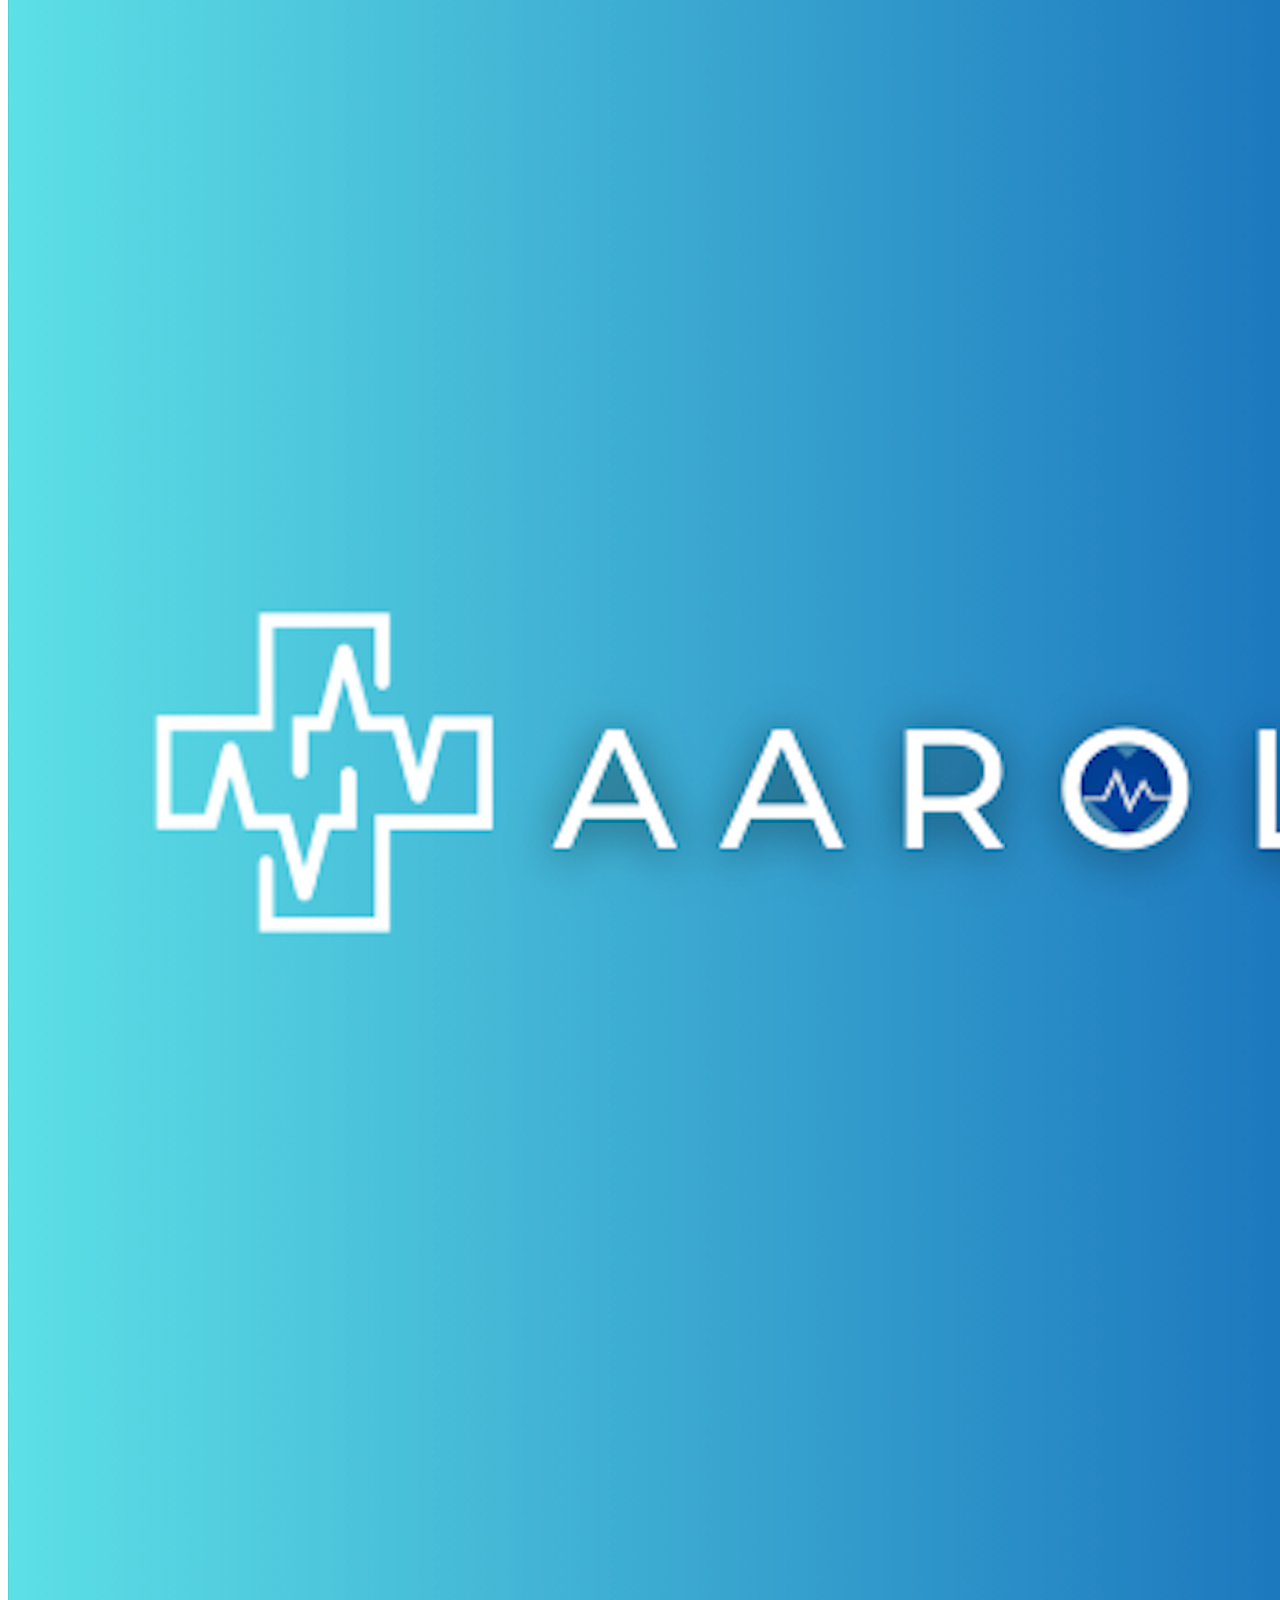
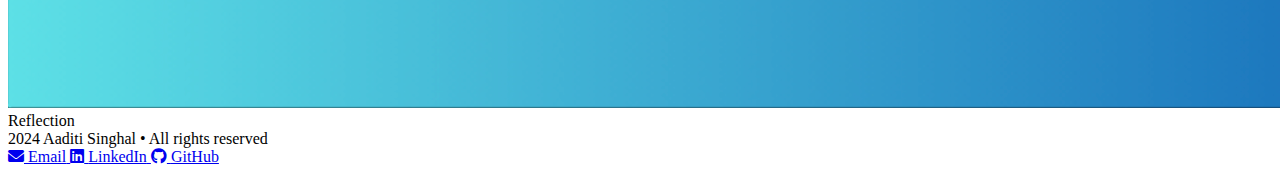
<file: aaditisinghal.github.io/page.html>
<!DOCTYPE html>
<html lang="en">
<head>
    <meta charset="UTF-8">
    <meta name="viewport" content="width=device-width, initial-scale=1.0">
    <title>Aaditi Singhal</title>
    <link rel="stylesheet" href="styles.css">
    <link rel="stylesheet" href="https://cdnjs.cloudflare.com/ajax/libs/font-awesome/6.0.0/css/all.min.css">
    <link href="https://fonts.googleapis.com/css2?family=Playfair+Display:wght@400;700&family=Inter:wght@400;500&display=swap" rel="stylesheet">
</head>
<body>
    <nav class="dashboard">
        <div class="nav-content">
            <div class="logo">AS</div>
            <ul class="nav-links">
                <li><a href="#home" class="active">Home</a></li>
                <li><a href="#essay">Essay</a></li>
                <li><a href="#gallery">Gallery</a></li>
            </ul>
        </div>
    </nav>

    <div class="reading-progress">
        <div class="reading-progress-bar"></div>
    </div>

    <div class="background">
        <div class="shape shape1"></div>
        <div class="shape shape2"></div>
        <div class="shape shape3"></div>
        <div class="shape shape4"></div>
        <div class="shape shape5"></div>
        <div class="shape shape6"></div>
    </div>

    <main>
        <section id="home" class="active-section">
            <div class="container welcome-container">
                <h1 class="animate-title">Hi! I'm Aaditi Singhal</h1>
                <p class="subtitle animate-subtitle">Welcome to my narrative journey</p>
                <div class="button-group">
                    <a href="#essay" class="cta-button animate-button">Read My Story</a>
                    <a href="https://devpost.com/software/aa-x395vj?_gl=1*14ski08*_gcl_au*MzI4Njk5NDI3LjE3NDAyNzkyNTY.*_ga*MjA4NDQyNDE2OC4xNzQwMjc5MjU4*_ga_0YHJK3Y10M*MTc0MDczMDgwNi43LjEuMTc0MDczMDgzOS4wLjAuMA.." target="_blank" class="devpost-button animate-button">
                        <i class="fas fa-code"></i> View AAROLIC
                    </a>
                </div>
            </div>
        </section>

        <section id="essay" class="essay-section">
            <div class="essay-container">
                <div class="essay-header">
                    <h2 class="essay-title animate-on-scroll">Multimodal Literacy Narrative</h2>
                    <div class="essay-meta animate-on-scroll">
                        <span class="author">By Aaditi Singhal</span>
                        <span class="divider">|</span>
                        <span class="date">Hacklytics 2025</span>
                    </div>
                </div>
                
                <div class="essay-content">
                    <div class="essay-box">
                        <div class="reading-line"></div>
                        <div class="essay-text">
                            <p>Coding for a project tirelessly for 28 hours straight, with droopy eyes and the last remnants of energy clinging to me, I glanced up at the screen—twenty more hours to go. The hum of keyboards clicking, hushed whispers of debugging woes, and the soft glow of laptop screens filled the vast hall of Hacklytics 2025, a premier hackathon hosted at Georgia Tech. Nearly 3,000 attendees from various states had gathered, each with a dream, a plan, a hunger to create. And among them was me, an international student, battling not just the pressure of time, but a struggle more personal—my voice.</p>
                            
                            <p>From the moment I stepped into the venue, I knew the challenge ahead wasn't limited to just coding. Finding the right teammate felt like walking a tightrope, and language was the gust of wind threatening to throw me off balance. Originally from India, I was fluent in Hindi, but having spent the majority of my childhood in England, my British accent stood out—too distinct, too sharp, too foreign. The first day of the hackathon, right after registration, was a battlefield of introductions and alliances. Each individual I approached glanced at my profile, nodding in approval at my skills, yet hesitation flickered in their eyes the moment I spoke. My words, though in English, felt alien to them. It wasn't that they didn't understand me entirely, but something about my accent created a distance, a barrier too inconvenient to cross.</p>
                            
                            <p>Then I met Gopal. A fellow Indian, technologically adept, and most importantly, comfortable with Hindi. In an instant, the tension of miscommunication dissolved. We exchanged ideas fluidly, his words anchoring me back to familiarity, and in that moment, I realized how crucial clear communication was in collaboration. Language wasn't just a medium of expression—it was trust, understanding, and belonging. With newfound confidence, we plunged into our project: developing 'Aarolic,' an iOS app that harnessed generative artificial intelligence for healthcare, aiming to streamline pre-diagnosis, AI-generated prescriptions, and patient-doctor interactions.</p>
                            
                            <p>The next 38 hours were a blur of relentless coding, punctuated by hurried sips of coffee and the rhythmic tapping of fingers against keyboards. Swift and SwiftUI dictated our sleepless nights as we meticulously crafted an intuitive UI/UX. We integrated four AIs, OpenAPI keys, multiple datasets, Objective-C, CSV files, and Python, weaving a complex yet seamless interface. But progress came with its own hurdles—half of our time was consumed in debugging, relaunching, and debugging again. The frustration gnawed at us, yet the fire to create kept us pushing forward. Finally, at the 42-hour mark, we completed our project, a feat of innovation and sheer determination. With a deep breath and exhausted smiles, we uploaded it to Devpost, our hearts swelling with pride.</p>
                            
                            <p>But the real test had yet to begin—the presentation.</p>
                            
                            <p>As I approached the judging panel, a different kind of adrenaline coursed through me. This wasn't just about Aarolic anymore; this was a test of my voice, my ability to bridge the gap between my accent and their understanding. The judges arrived, their expressions expectant, curious. I took a deep breath, steadying my nerves, and began.</p>
                            
                            <p>Within moments, I sensed the struggle. Their furrowed brows, the repeated 'pardon?' and 'could you say that again?'—each instance chipped away at my confidence. I knew the material inside out, could explain every function, every line of code, but my words felt like foreign echoes in their ears. Gopal stepped in, articulating ideas with clarity, but I couldn't shake the feeling of disappointment. I had let us down.</p>
                            
                            <p>As the final presentations concluded, I retreated to my seat, pulling out a tiny idol of Lord Ganesha from my bag—the same one my mother had given me before I left India. I clutched it tightly, whispering a silent prayer, not for victory, but for acceptance.</p>
                            
                            <p>The moment of reckoning arrived. Names of winners were announced, and as each team went up to claim their prize, my heart pounded like a war drum. Convincing myself that the experience and the product itself were the real victories, I braced for the inevitable. And then, the final names were called—none of them ours.</p>
                            
                            <p>Disappointment weighed heavily on me, but as Gopal and I analyzed the winning projects, the truth became glaringly clear. Our code was more complex, our integration more diverse, yet presentation had been our Achilles' heel. None of the winners had integrated as many AI models or structured their UI/UX as extensively as we had. But they had done one thing better—communicated.</p>
                            
                            <p>That day, I learned a lesson far beyond coding. Language is not just a tool—it is power. It can elevate ideas or bury them in misunderstanding. And while I would always cherish my roots, my Hindi, and my British-accented English, I realized the importance of adaptability. If learning to speak in an accent that made me more understood was a bridge to success, then so be it.</p>
                            
                            <p>As I looked around the room, I saw others struggling just like me—students from diverse backgrounds, each trying to be heard, to be seen, to be understood. And I knew, in that moment, that my journey wasn't just about perfecting a pitch or winning a hackathon. It was about learning to navigate a world where language and identity intertwine, where being understood isn't just about words, but about connection. And I was ready to build that bridge.</p>
                        </div>
                    </div>
                </div>
                <div class="essay-footer">
                    <div class="thank-you animate-on-scroll">Thank you for reading my story</div>
                    <a href="https://devpost.com/software/aa-x395vj?_gl=1*14ski08*_gcl_au*MzI4Njk5NDI3LjE3NDAyNzkyNTY.*_ga*MjA4NDQyNDE2OC4xNzQwMjc5MjU4*_ga_0YHJK3Y10M*MTc0MDczMDgwNi43LjEuMTc0MDczMDgzOS4wLjAuMA.." target="_blank" class="aarolic-button animate-on-scroll">
                        <i class="fas fa-laptop-code"></i> View AAROLIC Project
                    </a>
                </div>
            </div>
        </section>

        <section id="gallery" class="gallery-section">
            <div class="gallery-container">
                <h2 class="gallery-title animate-on-scroll">Visual Journey</h2>
                <div class="gallery-grid animate-on-scroll">
                    <div class="gallery-item">
                        <div class="image-wrapper">
                            <img src="image1.png" alt="Visual Story 1" loading="lazy">
                            <div class="image-overlay">
                                <div class="image-description">Journey Begins</div>
                            </div>
                        </div>
                    </div>
                    <div class="gallery-item">
                        <div class="image-wrapper">
                            <img src="image2.png" alt="Visual Story 2" loading="lazy">
                            <div class="image-overlay">
                                <div class="image-description">The Challenge</div>
                            </div>
                        </div>
                    </div>
                    <div class="gallery-item">
                        <div class="image-wrapper">
                            <img src="image3.png" alt="Visual Story 3" loading="lazy">
                            <div class="image-overlay">
                                <div class="image-description">Innovation</div>
                            </div>
                        </div>
                    </div>
                    <div class="gallery-item">
                        <div class="image-wrapper">
                            <img src="image5.png" alt="Visual Story 4" loading="lazy">
                            <div class="image-overlay">
                                <div class="image-description">Reflection</div>
                            </div>
                        </div>
                    </div>
                </div>
            </div>
        </section>

        <footer class="copyright-footer">
            <div class="footer-content">
                <div class="copyright-text">
                    2024 Aaditi Singhal • All rights reserved
                </div>
                <div class="contact-links">
                    <a href="mailto:asinghal@gatech.edu" class="contact-link" title="Send me an email">
                        <i class="fas fa-envelope"></i>
                        <span>Email</span>
                    </a>
                    <a href="https://www.linkedin.com/in/aaditi-singhal" target="_blank" class="contact-link" title="Connect on LinkedIn">
                        <i class="fab fa-linkedin"></i>
                        <span>LinkedIn</span>
                    </a>
                    <a href="https://github.com/aaditisinghal" target="_blank" class="contact-link" title="Follow on GitHub">
                        <i class="fab fa-github"></i>
                        <span>GitHub</span>
                    </a>
                </div>
            </div>
        </footer>
    </main>

    <script>
        const observer = new IntersectionObserver((entries) => {
            entries.forEach(entry => {
                if (entry.isIntersecting) {
                    entry.target.classList.add('visible');
                }
            });
        }, {
            threshold: 0.1
        });

        // Observe all elements with animate-on-scroll class and paragraphs
        document.querySelectorAll('.animate-on-scroll, .essay-text, .essay-text p').forEach((element) => {
            observer.observe(element);
        });

        // Reading progress bar
        const progressBar = document.querySelector('.reading-progress-bar');
        const essayContent = document.querySelector('.essay-content');
        const readingLine = document.querySelector('.reading-line');

        window.addEventListener('scroll', () => {
            if (essayContent) {
                const essayBox = document.querySelector('.essay-box');
                const essayRect = essayContent.getBoundingClientRect();
                const essayStart = essayRect.top;
                const essayEnd = essayRect.bottom;
                const windowHeight = window.innerHeight;
                
                // Calculate reading progress
                if (essayStart <= 0 && essayEnd >= 0) {
                    const progress = (Math.abs(essayStart) / (essayEnd - essayStart)) * 100;
                    progressBar.style.width = `${Math.min(100, progress)}%`;
                    
                    // Show reading line when in essay section
                    readingLine.style.opacity = '1';
                    
                    // Position reading line relative to scroll
                    const scrollPosition = window.scrollY - essayBox.offsetTop;
                    const linePosition = (scrollPosition + windowHeight / 2) % essayBox.offsetHeight;
                    readingLine.style.top = `${linePosition}px`;
                } else {
                    progressBar.style.width = '0%';
                    readingLine.style.opacity = '0';
                }
            }
        });

        // Smooth scrolling for navigation links
        document.querySelectorAll('a[href^="#"]').forEach(anchor => {
            anchor.addEventListener('click', function (e) {
                e.preventDefault();
                document.querySelector(this.getAttribute('href')).scrollIntoView({
                    behavior: 'smooth'
                });
            });
        });

        // Update active navigation link on scroll
        const sections = document.querySelectorAll('section');
        const navLinks = document.querySelectorAll('.nav-links a');

        window.addEventListener('scroll', () => {
            let current = '';
            sections.forEach(section => {
                const sectionTop = section.offsetTop;
                const sectionHeight = section.clientHeight;
                if (pageYOffset >= sectionTop - 60) {
                    current = section.getAttribute('id');
                }
            });

            navLinks.forEach(link => {
                link.classList.remove('active');
                if (link.getAttribute('href').includes(current)) {
                    link.classList.add('active');
                }
            });
        });
    </script>
</body>
</html>
</file>
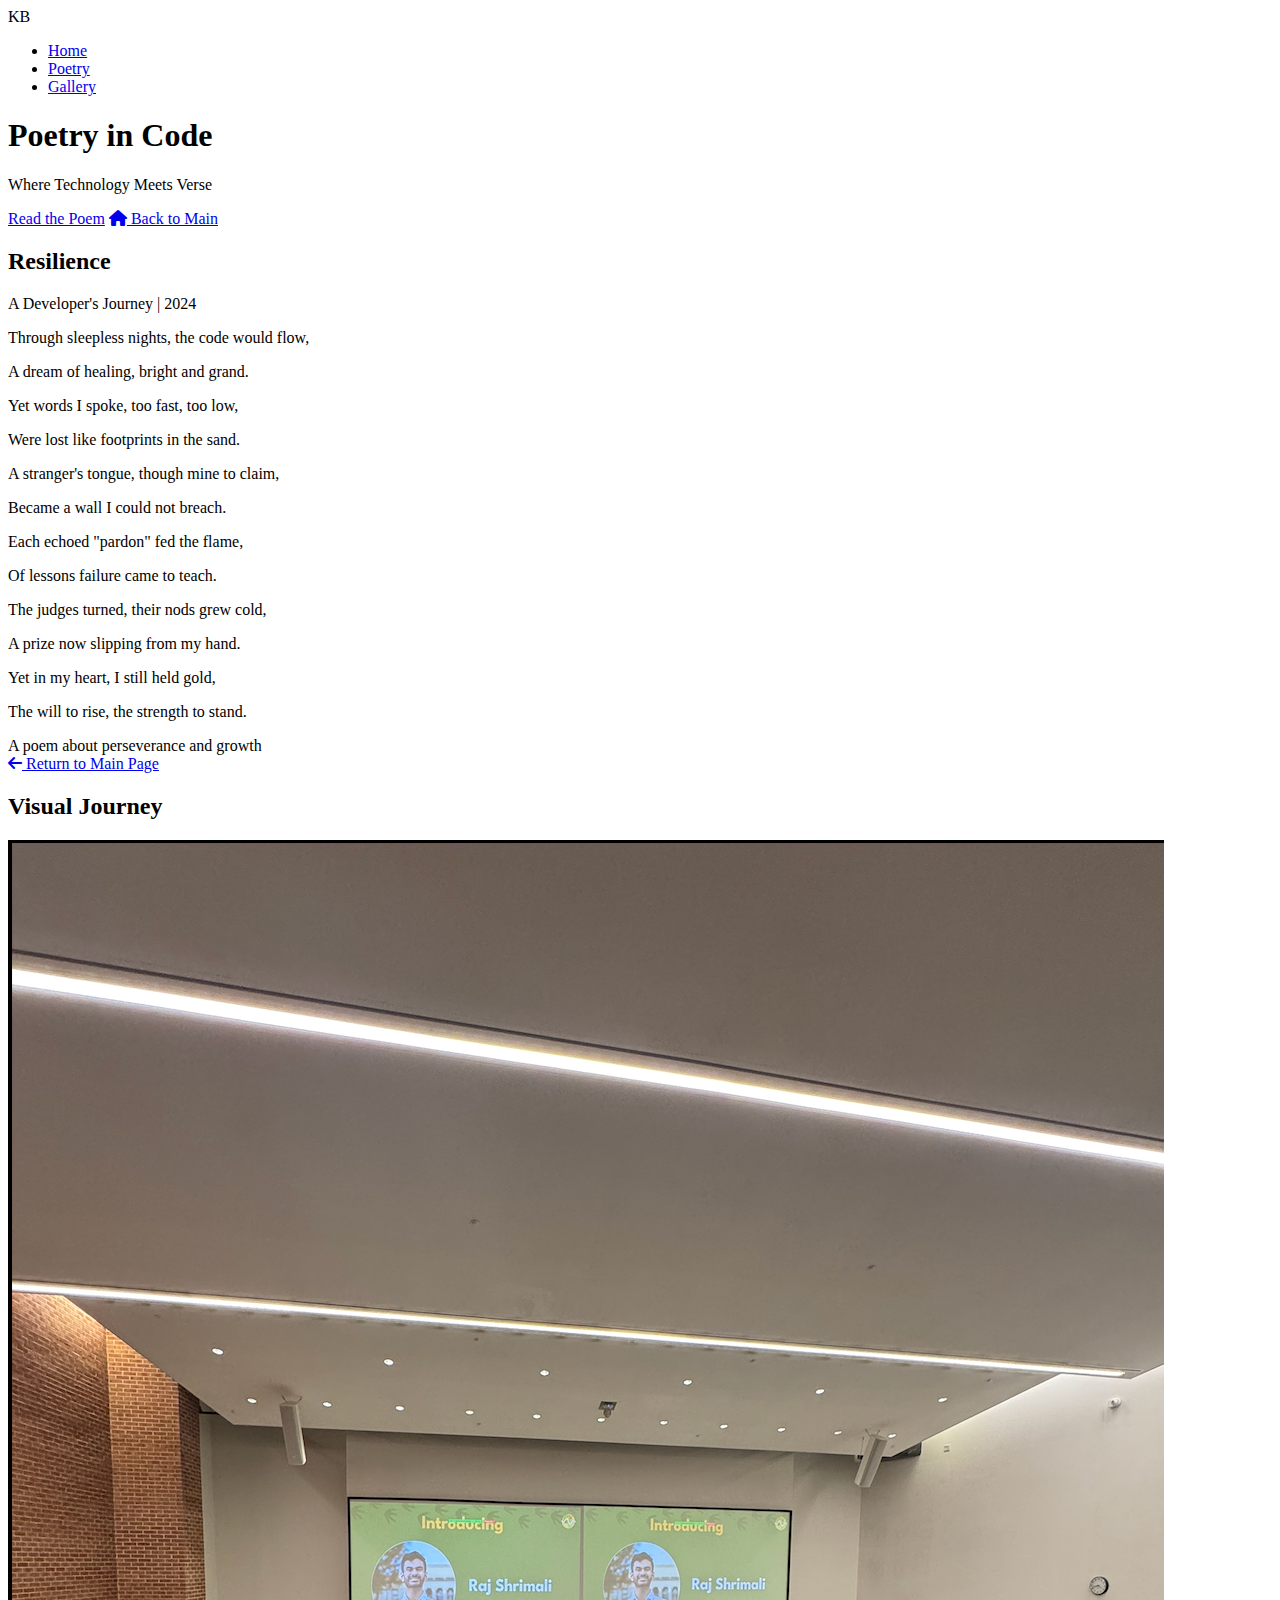
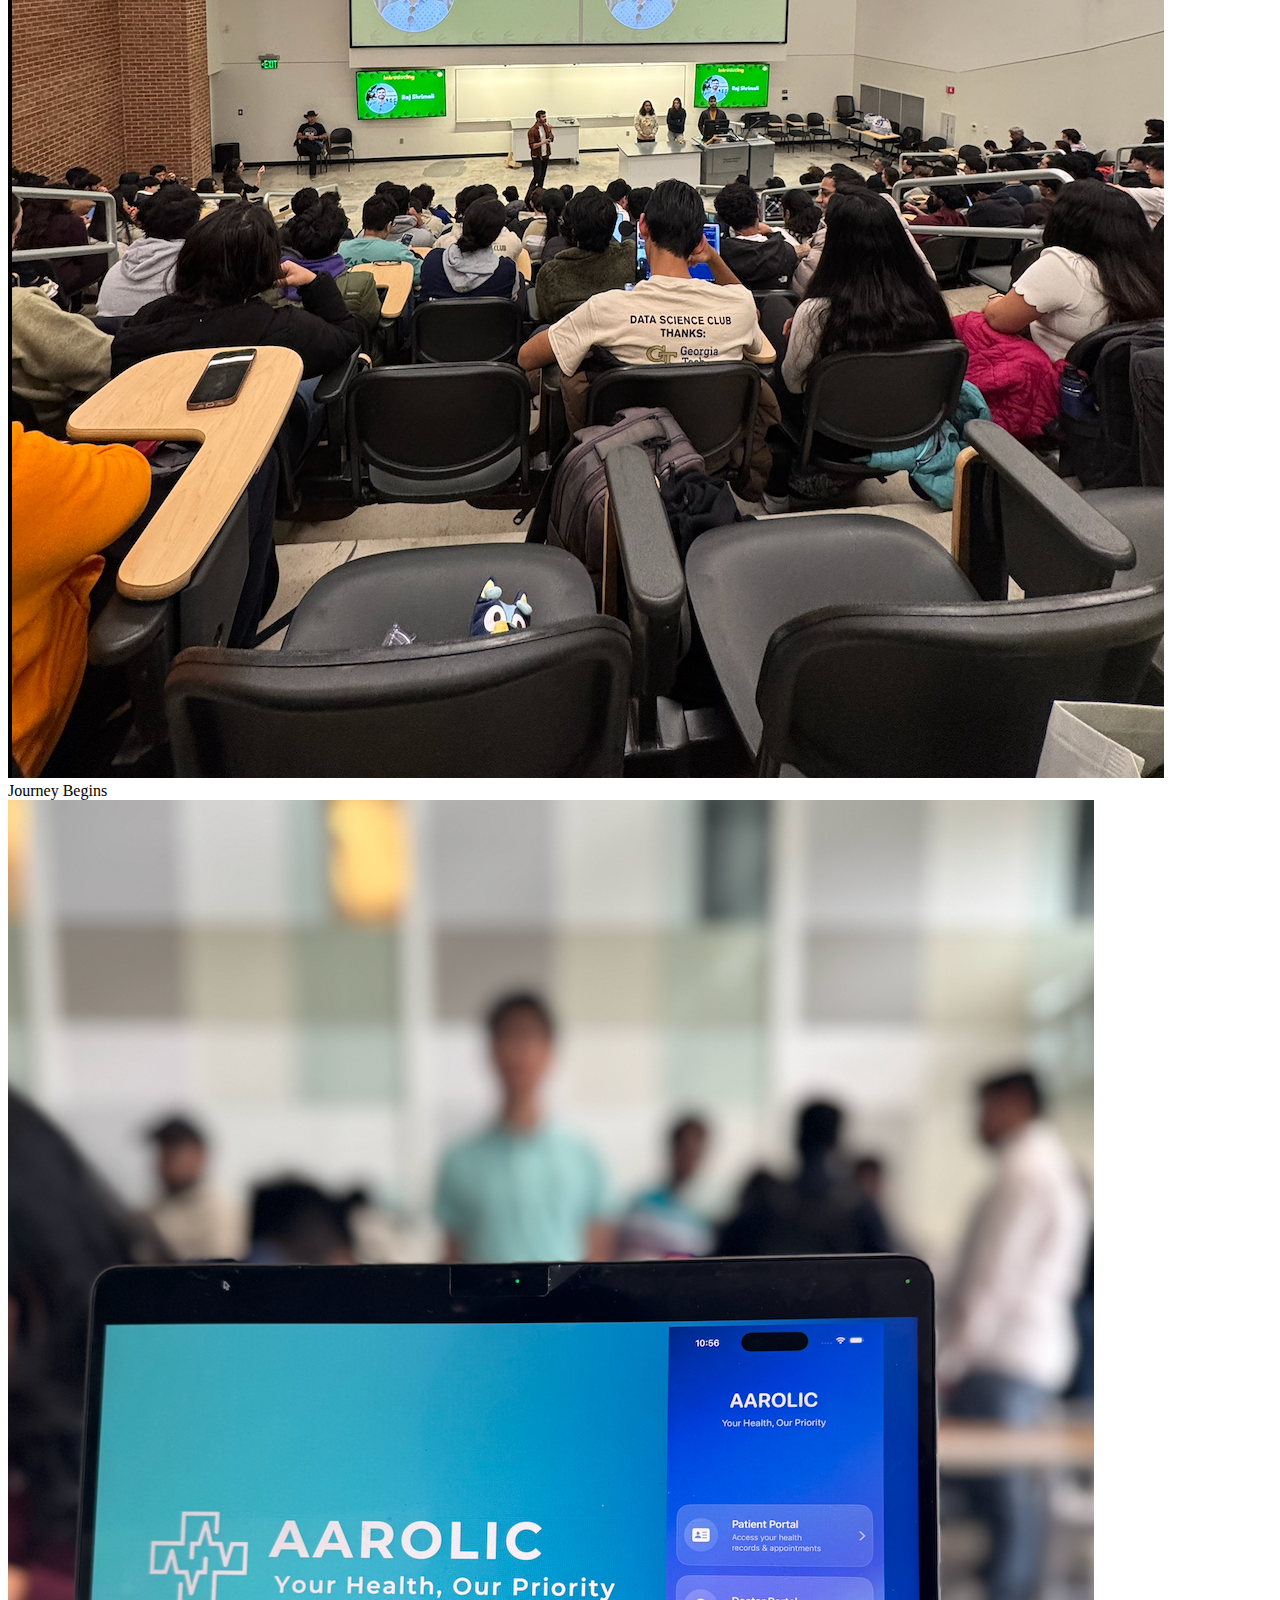
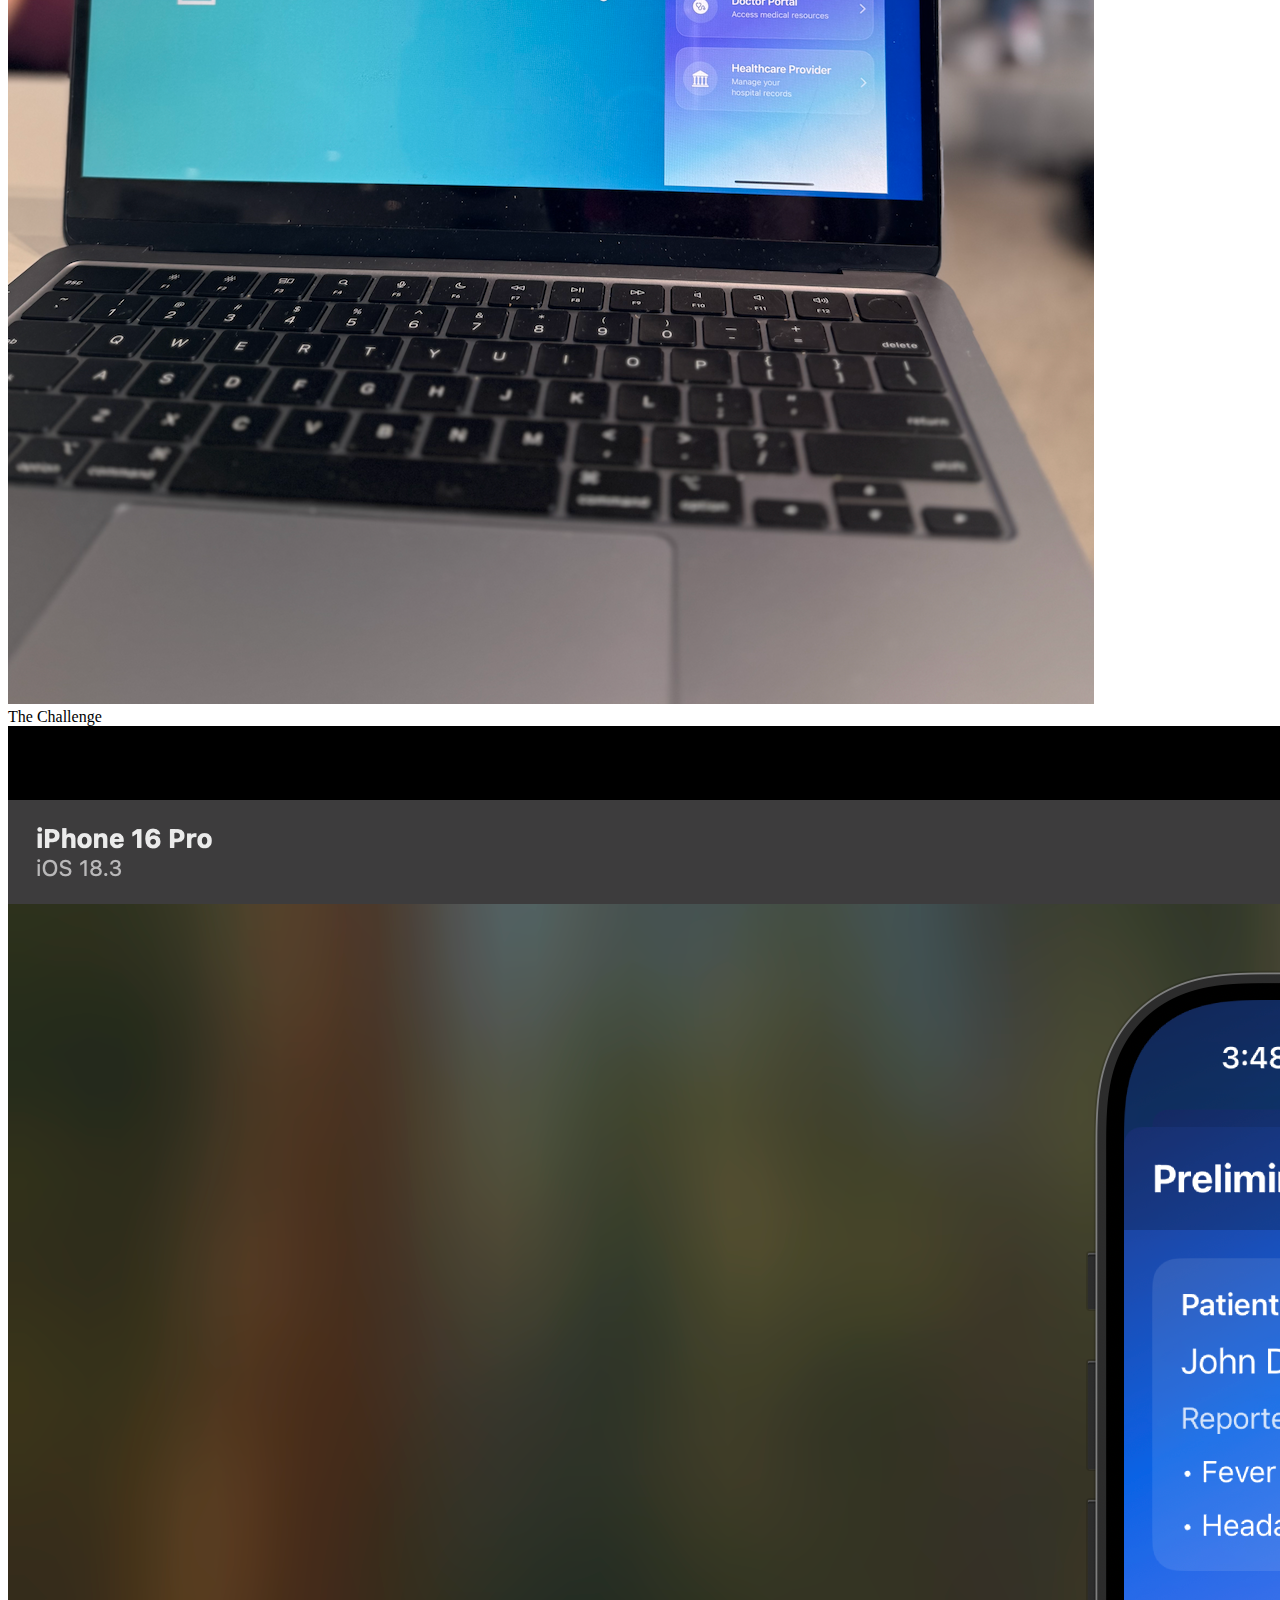
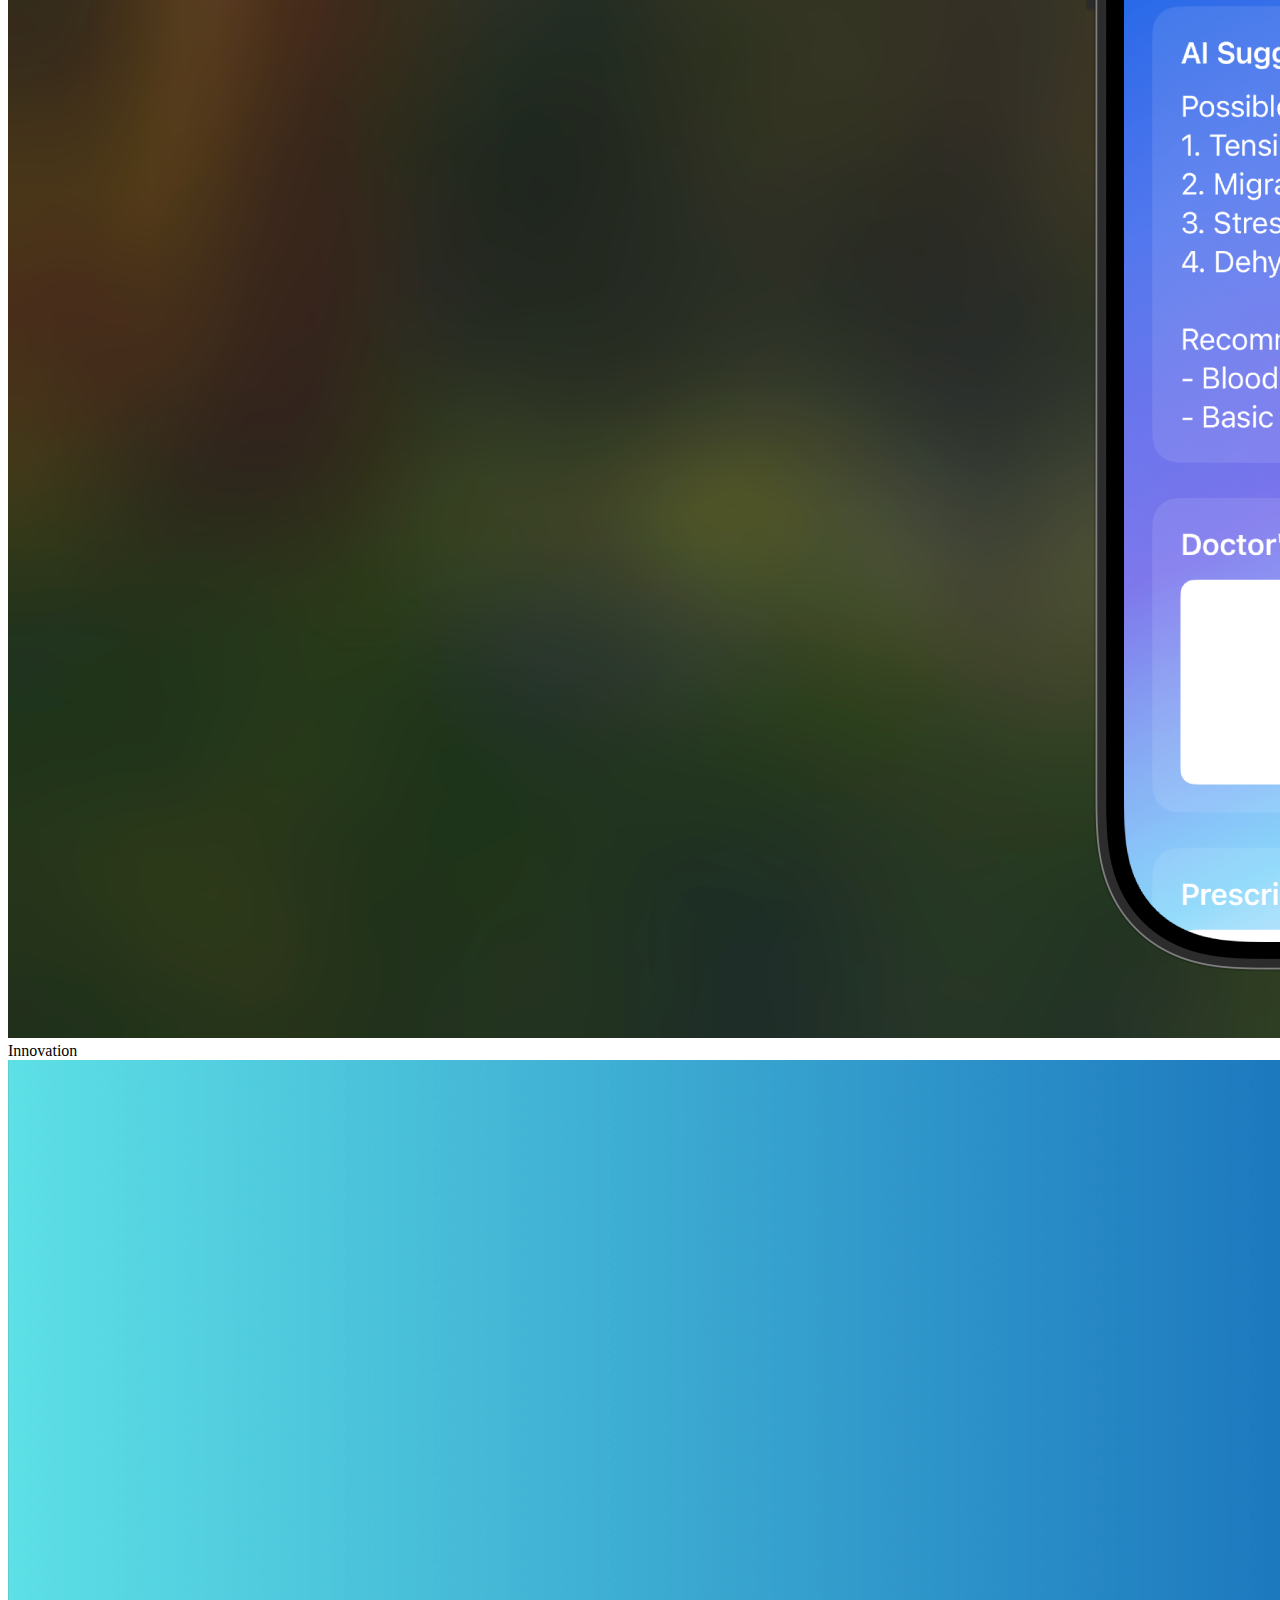
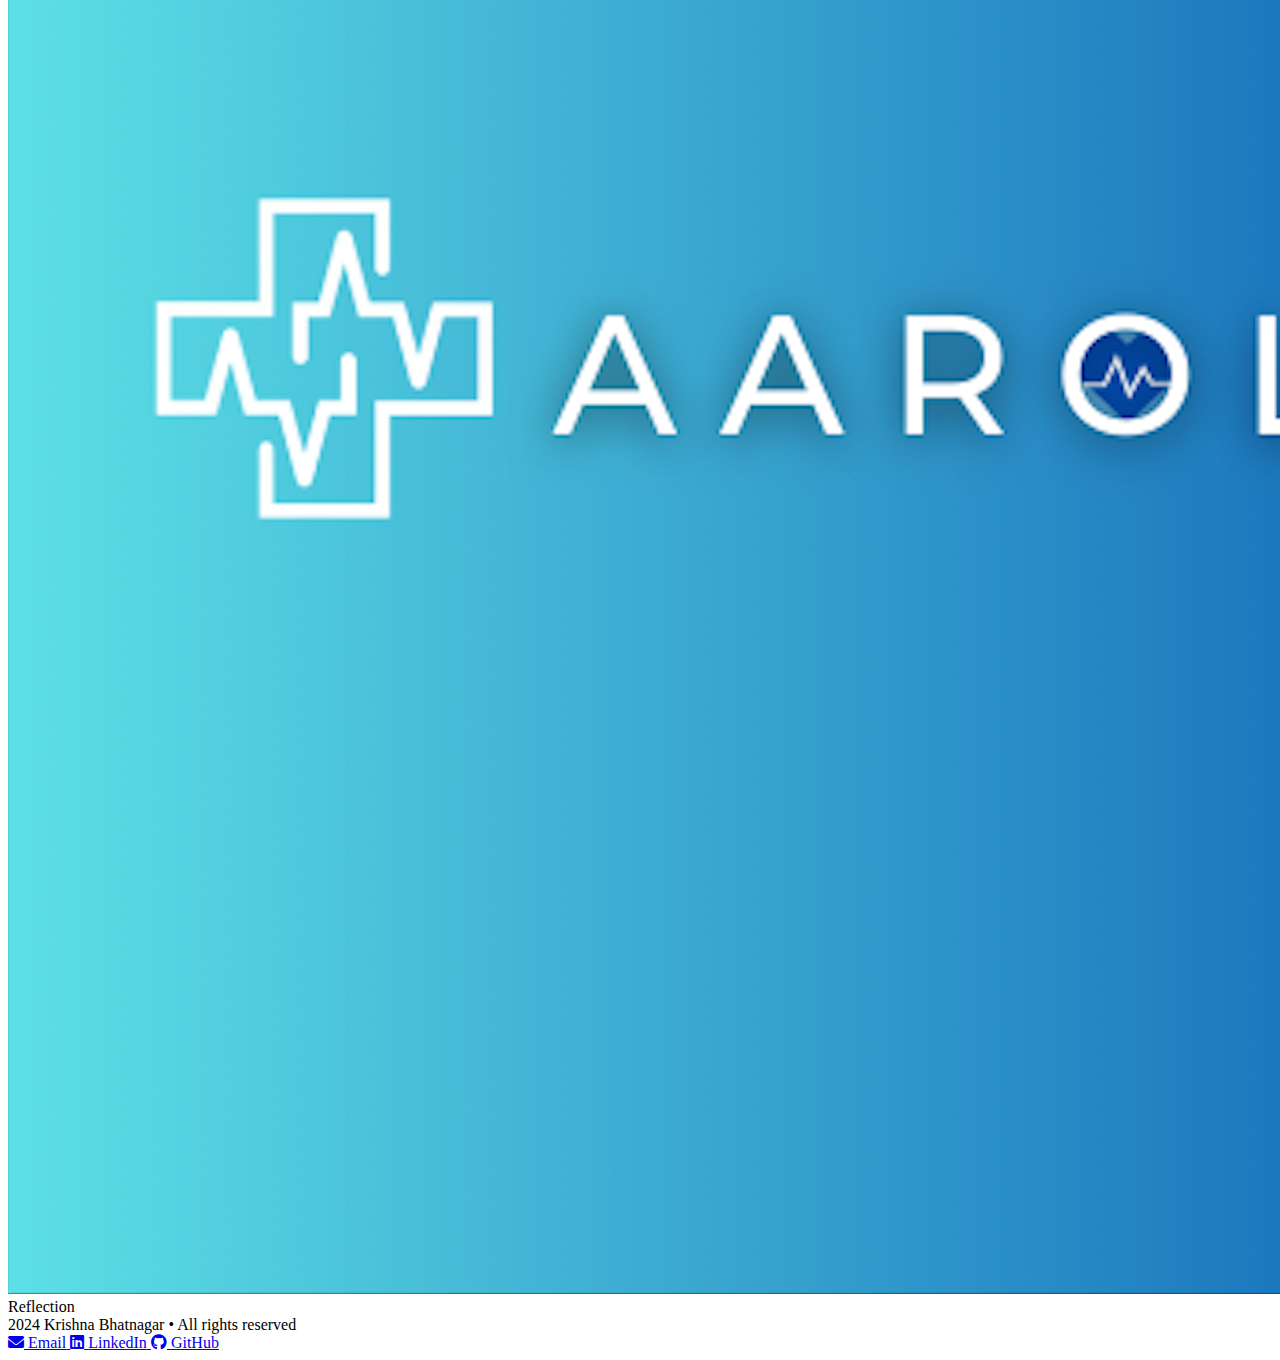
<file: aaditisinghal.github.io/page2.html>
<!DOCTYPE html>
<html lang="en">
<head>
    <meta charset="UTF-8">
    <meta name="viewport" content="width=device-width, initial-scale=1.0">
    <title>Poetry - A Developer's Journey</title>
    <link rel="stylesheet" href="styles.css">
    <link rel="stylesheet" href="https://cdnjs.cloudflare.com/ajax/libs/font-awesome/6.0.0/css/all.min.css">
    <link href="https://fonts.googleapis.com/css2?family=Playfair+Display:wght@400;700&family=Inter:wght@400;500&family=Crimson+Text:400,600&display=swap" rel="stylesheet">
</head>
<body>
    <nav class="dashboard">
        <div class="nav-content">
            <div class="logo">KB</div>
            <ul class="nav-links">
                <li><a href="#home" class="active">Home</a></li>
                <li><a href="#poetry">Poetry</a></li>
                <li><a href="#gallery">Gallery</a></li>
            </ul>
        </div>
    </nav>

    <div class="reading-progress">
        <div class="reading-progress-bar"></div>
    </div>

    <div class="background">
        <div class="shape shape1"></div>
        <div class="shape shape2"></div>
        <div class="shape shape3"></div>
        <div class="shape shape4"></div>
        <div class="shape shape5"></div>
        <div class="shape shape6"></div>
    </div>

    <main>
        <section id="home" class="active-section">
            <div class="container welcome-container">
                <h1 class="animate-title">Poetry in Code</h1>
                <p class="subtitle animate-subtitle">Where Technology Meets Verse</p>
                <div class="button-group">
                    <a href="#poetry" class="cta-button animate-button">Read the Poem</a>
                    <a href="index.html" class="devpost-button animate-button">
                        <i class="fas fa-home"></i> Back to Main
                    </a>
                </div>
            </div>
        </section>

        <section id="poetry" class="essay-section">
            <div class="essay-container">
                <div class="essay-header">
                    <h2 class="essay-title animate-on-scroll">Resilience</h2>
                    <div class="essay-meta animate-on-scroll">
                        <span class="author">A Developer's Journey</span>
                        <span class="divider">|</span>
                        <span class="date">2024</span>
                    </div>
                </div>
                
                <div class="essay-content">
                    <div class="essay-box">
                        <div class="reading-line"></div>
                        <div class="essay-text poetry-text">
                            <div class="stanza">
                                <p>Through sleepless nights, the code would flow,</p>
                                <p>A dream of healing, bright and grand.</p>
                                <p>Yet words I spoke, too fast, too low,</p>
                                <p>Were lost like footprints in the sand.</p>
                            </div>
                            
                            <div class="stanza">
                                <p>A stranger's tongue, though mine to claim,</p>
                                <p>Became a wall I could not breach.</p>
                                <p>Each echoed "pardon" fed the flame,</p>
                                <p>Of lessons failure came to teach.</p>
                            </div>
                            
                            <div class="stanza">
                                <p>The judges turned, their nods grew cold,</p>
                                <p>A prize now slipping from my hand.</p>
                                <p>Yet in my heart, I still held gold,</p>
                                <p>The will to rise, the strength to stand.</p>
                            </div>
                        </div>
                    </div>
                </div>
                <div class="essay-footer">
                    <div class="thank-you animate-on-scroll">A poem about perseverance and growth</div>
                    <a href="index.html" class="aarolic-button animate-on-scroll">
                        <i class="fas fa-arrow-left"></i> Return to Main Page
                    </a>
                </div>
            </div>
        </section>

        <section id="gallery" class="gallery-section">
            <div class="gallery-container">
                <h2 class="gallery-title animate-on-scroll">Visual Journey</h2>
                <div class="gallery-grid animate-on-scroll">
                    <div class="gallery-item">
                        <div class="image-wrapper">
                            <img src="image1.png" alt="Visual Story 1" loading="lazy">
                            <div class="image-overlay">
                                <div class="image-description">Journey Begins</div>
                            </div>
                        </div>
                    </div>
                    <div class="gallery-item">
                        <div class="image-wrapper">
                            <img src="image2.png" alt="Visual Story 2" loading="lazy">
                            <div class="image-overlay">
                                <div class="image-description">The Challenge</div>
                            </div>
                        </div>
                    </div>
                    <div class="gallery-item">
                        <div class="image-wrapper">
                            <img src="image3.png" alt="Visual Story 3" loading="lazy">
                            <div class="image-overlay">
                                <div class="image-description">Innovation</div>
                            </div>
                        </div>
                    </div>
                    <div class="gallery-item">
                        <div class="image-wrapper">
                            <img src="image5.png" alt="Visual Story 4" loading="lazy">
                            <div class="image-overlay">
                                <div class="image-description">Reflection</div>
                            </div>
                        </div>
                    </div>
                </div>
            </div>
        </section>

        <footer class="copyright-footer">
            <div class="footer-content">
                <div class="copyright-text">
                    2024 Krishna Bhatnagar • All rights reserved
                </div>
                <div class="contact-links">
                    <a href="mailto:your.email@example.com" class="contact-link" title="Send me an email">
                        <i class="fas fa-envelope"></i>
                        <span>Email</span>
                    </a>
                    <a href="https://www.linkedin.com/" target="_blank" class="contact-link" title="Connect on LinkedIn">
                        <i class="fab fa-linkedin"></i>
                        <span>LinkedIn</span>
                    </a>
                    <a href="https://github.com/kbhatnagar1506" target="_blank" class="contact-link" title="Follow on GitHub">
                        <i class="fab fa-github"></i>
                        <span>GitHub</span>
                    </a>
                </div>
            </div>
        </footer>
    </main>

    <script>
        const observer = new IntersectionObserver((entries) => {
            entries.forEach(entry => {
                if (entry.isIntersecting) {
                    entry.target.classList.add('visible');
                }
            });
        }, {
            threshold: 0.1
        });

        // Observe all elements with animate-on-scroll class and paragraphs
        document.querySelectorAll('.animate-on-scroll, .essay-text, .essay-text p, .stanza p').forEach((element) => {
            observer.observe(element);
        });

        // Reading progress bar
        const progressBar = document.querySelector('.reading-progress-bar');
        const essayContent = document.querySelector('.essay-content');
        const readingLine = document.querySelector('.reading-line');

        window.addEventListener('scroll', () => {
            if (essayContent) {
                const essayBox = document.querySelector('.essay-box');
                const essayRect = essayContent.getBoundingClientRect();
                const essayStart = essayRect.top;
                const essayEnd = essayRect.bottom;
                const windowHeight = window.innerHeight;
                
                // Calculate reading progress
                if (essayStart <= 0 && essayEnd >= 0) {
                    const progress = (Math.abs(essayStart) / (essayEnd - essayStart)) * 100;
                    progressBar.style.width = `${Math.min(100, progress)}%`;
                    
                    // Show reading line when in essay section
                    readingLine.style.opacity = '1';
                    
                    // Position reading line relative to scroll
                    const scrollPosition = window.scrollY - essayBox.offsetTop;
                    const linePosition = (scrollPosition + windowHeight / 2) % essayBox.offsetHeight;
                    readingLine.style.top = `${linePosition}px`;
                } else {
                    progressBar.style.width = '0%';
                    readingLine.style.opacity = '0';
                }
            }
        });

        // Smooth scrolling for navigation links
        document.querySelectorAll('a[href^="#"]').forEach(anchor => {
            anchor.addEventListener('click', function (e) {
                e.preventDefault();
                document.querySelector(this.getAttribute('href')).scrollIntoView({
                    behavior: 'smooth'
                });
            });
        });

        // Update active navigation link on scroll
        const sections = document.querySelectorAll('section');
        const navLinks = document.querySelectorAll('.nav-links a');

        window.addEventListener('scroll', () => {
            let current = '';
            sections.forEach(section => {
                const sectionTop = section.offsetTop;
                const sectionHeight = section.clientHeight;
                if (pageYOffset >= sectionTop - 60) {
                    current = section.getAttribute('id');
                }
            });

            navLinks.forEach(link => {
                link.classList.remove('active');
                if (link.getAttribute('href').includes(current)) {
                    link.classList.add('active');
                }
            });
        });
    </script>
</body>
</html>
</file>
<file: styles.css>
/* Base styles */
:root {
    --primary-color: #9b6b9e;
    --secondary-color: #583c59;
    --text-color: #333;
    --highlight-color: #fff;
    --story-bg: rgba(255, 255, 255, 0.98);
    --story-text: #2d2d2d;
    --devpost-color: #003E54;
    --animation-duration: 0.8s;
}

* {
    margin: 0;
    padding: 0;
    box-sizing: border-box;
}

html {
    scroll-behavior: smooth;
}

body {
    font-family: 'Inter', sans-serif;
    min-height: 100vh;
    background: linear-gradient(135deg, #e6e6fa 0%, #d8bfd8 50%, #dda0dd 100%);
    position: relative;
    padding-top: 60px;
}

/* Dashboard Navigation */
.dashboard {
    position: fixed;
    top: 0;
    left: 0;
    width: 100%;
    background: rgba(255, 255, 255, 0.98);
    backdrop-filter: blur(10px);
    box-shadow: 0 2px 10px rgba(0, 0, 0, 0.1);
    z-index: 1000;
}

.nav-content {
    max-width: 1200px;
    margin: 0 auto;
    padding: 1rem 2rem;
    display: flex;
    justify-content: space-between;
    align-items: center;
}

.logo {
    font-size: 1.5rem;
    font-weight: bold;
    color: var(--primary-color);
}

.nav-links {
    display: flex;
    list-style: none;
    gap: 2rem;
}

.nav-links a {
    text-decoration: none;
    color: var(--text-color);
    font-weight: 500;
    transition: all 0.3s;
}

.nav-links a:hover,
.nav-links a.active {
    color: var(--primary-color);
}

/* Main Content */
main {
    position: relative;
    z-index: 2;
}

#home {
    height: 100vh;
    display: flex;
    align-items: center;
    justify-content: center;
}

.welcome-container {
    text-align: center;
    background: rgba(255, 255, 255, 0.1);
    backdrop-filter: blur(10px);
    border-radius: 20px;
    padding: 4rem;
    box-shadow: 0 8px 32px 0 rgba(31, 38, 135, 0.2);
    border: 1px solid rgba(255, 255, 255, 0.18);
    animation: fadeIn 1s ease-out;
}

.welcome-container h1 {
    font-family: 'Playfair Display', serif;
    font-size: 4rem;
    color: var(--secondary-color);
    margin-bottom: 1.5rem;
    text-shadow: 2px 2px 4px rgba(0, 0, 0, 0.1);
}

.subtitle {
    font-size: 1.8rem;
    color: var(--secondary-color);
    opacity: 0.8;
    margin-bottom: 2rem;
}

.button-group {
    display: flex;
    gap: 1.5rem;
    justify-content: center;
    margin-top: 2rem;
}

.animate-button {
    opacity: 0;
    transform: translateY(20px);
    animation: fadeInUp var(--animation-duration) ease-out 0.6s forwards;
}

.cta-button, .devpost-button {
    display: inline-flex;
    align-items: center;
    gap: 0.5rem;
    padding: 1rem 2rem;
    color: white;
    text-decoration: none;
    border-radius: 30px;
    font-weight: 500;
    transition: all 0.3s ease;
    box-shadow: 0 4px 15px rgba(0, 0, 0, 0.1);
}

.cta-button {
    background: var(--primary-color);
}

.devpost-button {
    background: var(--devpost-color);
}

.cta-button:hover, .devpost-button:hover {
    transform: translateY(-2px);
    box-shadow: 0 6px 20px rgba(0, 0, 0, 0.15);
}

.cta-button:hover {
    background: #8a5c8d;
}

.devpost-button:hover {
    background: #002b3b;
}

/* Scroll Animations */
.animate-on-scroll {
    opacity: 0;
    transform: translateY(30px);
    transition: all 1s ease-out;
}

.animate-on-scroll.visible {
    opacity: 1;
    transform: translateY(0);
}

/* New Animations */
@keyframes fadeInDown {
    from {
        opacity: 0;
        transform: translateY(-20px);
    }
    to {
        opacity: 1;
        transform: translateY(0);
    }
}

@keyframes float {
    0%, 100% {
        transform: translateY(0);
    }
    50% {
        transform: translateY(-10px);
    }
}

/* Enhanced Gallery Animations */
.gallery-item {
    animation: fadeIn 0.5s ease-out backwards;
}

.gallery-grid {
    display: grid;
    grid-template-columns: repeat(2, 1fr);
    gap: 2rem;
}

.gallery-item:nth-child(1) { animation-delay: 0.2s; }
.gallery-item:nth-child(2) { animation-delay: 0.4s; }
.gallery-item:nth-child(3) { animation-delay: 0.6s; }
.gallery-item:nth-child(4) { animation-delay: 0.8s; }

/* Enhanced Responsive Design */
@media (max-width: 768px) {
    .welcome-container {
        padding: 2rem;
    }

    .welcome-container h1 {
        font-size: 2.5rem;
    }

    .subtitle {
        font-size: 1.4rem;
    }

    .essay-container {
        margin: 0;
    }

    .essay-title {
        font-size: 2rem;
    }

    .essay-box {
        padding: 2rem;
    }

    .essay-text {
        font-size: 1.1rem;
        line-height: 1.8;
    }

    .button-group {
        flex-direction: column;
        align-items: center;
        gap: 1rem;
    }

    .cta-button, .devpost-button {
        width: 100%;
        max-width: 300px;
        justify-content: center;
    }
}

/* Essay Section */
.essay-section {
    min-height: 100vh;
    padding: 6rem 2rem;
    display: flex;
    justify-content: center;
}

.essay-container {
    max-width: 800px;
    width: 100%;
    margin: 0 auto;
}

.essay-header {
    text-align: center;
    margin-bottom: 3rem;
    opacity: 0;
    transform: translateY(20px);
    animation: fadeInUp 0.8s ease-out forwards;
}

.essay-title {
    font-family: 'Playfair Display', serif;
    font-size: 3rem;
    color: var(--secondary-color);
    margin-bottom: 1rem;
    text-shadow: 2px 2px 4px rgba(0, 0, 0, 0.1);
}

.essay-meta {
    font-size: 1.1rem;
    color: var(--secondary-color);
    opacity: 0.8;
}

.essay-meta .divider {
    margin: 0 1rem;
}

.essay-content {
    background: var(--story-bg);
    border-radius: 20px;
    box-shadow: 0 8px 32px 0 rgba(31, 38, 135, 0.2);
    overflow: hidden;
    opacity: 0;
    transform: translateY(20px);
    animation: fadeInUp 0.8s ease-out 0.2s forwards;
}

.essay-box {
    padding: 4rem;
    max-width: 100%;
    overflow-y: auto;
}

.essay-text {
    font-family: 'Playfair Display', serif;
    font-size: 1.2rem;
    line-height: 2;
    color: var(--story-text);
    opacity: 0;
    transform: translateY(20px);
    transition: all 1s ease-out;
}

.essay-text p {
    margin-bottom: 2rem;
    text-indent: 2rem;
}

.essay-text.visible {
    opacity: 1;
    transform: translateY(0);
}

/* Background Shapes */
.background {
    position: fixed;
    top: 0;
    left: 0;
    width: 100%;
    height: 100%;
    z-index: 1;
    pointer-events: none;
}

.shape {
    position: absolute;
    border-radius: 50%;
    background: rgba(255, 255, 255, 0.15);
    backdrop-filter: blur(5px);
    box-shadow: 0 8px 32px 0 rgba(31, 38, 135, 0.2);
}

.shape1 {
    width: 200px;
    height: 200px;
    top: -100px;
    left: 20%;
    animation: float1 15s infinite;
    background: linear-gradient(45deg, rgba(255,255,255,0.2), rgba(230,230,250,0.3));
}

.shape2 {
    width: 150px;
    height: 150px;
    top: 60%;
    right: 20%;
    animation: float2 18s infinite;
    background: linear-gradient(45deg, rgba(221,160,221,0.2), rgba(230,230,250,0.3));
}

.shape3 {
    width: 100px;
    height: 100px;
    bottom: 20%;
    left: 30%;
    animation: float3 20s infinite;
    background: linear-gradient(45deg, rgba(216,191,216,0.2), rgba(230,230,250,0.3));
}

.shape4 {
    width: 80px;
    height: 80px;
    top: 30%;
    left: 70%;
    animation: float4 17s infinite;
    background: linear-gradient(45deg, rgba(238,130,238,0.2), rgba(230,230,250,0.3));
}

/* Shape Animations */
@keyframes float1 {
    0%, 100% { transform: translate(0, 0) rotate(0deg); }
    25% { transform: translate(50px, 50px) rotate(90deg); }
    50% { transform: translate(0, 100px) rotate(180deg); }
    75% { transform: translate(-50px, 50px) rotate(270deg); }
}

@keyframes float2 {
    0%, 100% { transform: translate(0, 0) scale(1); }
    50% { transform: translate(-30px, -50px) scale(1.1); }
}

@keyframes float3 {
    0%, 100% { transform: translate(0, 0) rotate(0deg); }
    33% { transform: translate(30px, -30px) rotate(120deg); }
    66% { transform: translate(-30px, 30px) rotate(240deg); }
}

@keyframes float4 {
    0%, 100% { transform: translate(0, 0) scale(1); }
    50% { transform: translate(40px, 20px) scale(1.2); }
}

/* Animations */
@keyframes fadeIn {
    from {
        opacity: 0;
        transform: translateY(20px);
    }
    to {
        opacity: 1;
        transform: translateY(0);
    }
}

@keyframes fadeInUp {
    from {
        opacity: 0;
        transform: translateY(20px);
    }
    to {
        opacity: 1;
        transform: translateY(0);
    }
}

/* Gallery Section */
.gallery-section {
    padding: 6rem 2rem;
    background: rgba(255, 255, 255, 0.05);
    min-height: 100vh;
    display: flex;
    align-items: center;
}

.gallery-container {
    max-width: 1200px;
    width: 100%;
    margin: 0 auto;
}

.gallery-title {
    font-family: 'Playfair Display', serif;
    font-size: 3rem;
    color: var(--secondary-color);
    text-align: center;
    margin-bottom: 4rem;
    opacity: 0;
    transform: translateY(20px);
    animation: fadeInUp 0.8s ease-out forwards;
}

.gallery-grid {
    display: grid;
    grid-template-columns: repeat(2, 1fr);
    gap: 2rem;
    opacity: 0;
    transform: translateY(20px);
    animation: fadeInUp 0.8s ease-out 0.2s forwards;
}

.gallery-item {
    position: relative;
    border-radius: 20px;
    overflow: hidden;
    box-shadow: 0 8px 32px 0 rgba(31, 38, 135, 0.2);
    transition: transform 0.3s ease, box-shadow 0.3s ease;
    aspect-ratio: 1;
}

.gallery-item:hover {
    transform: translateY(-10px);
    box-shadow: 0 12px 40px 0 rgba(31, 38, 135, 0.3);
}

.image-wrapper {
    position: relative;
    width: 100%;
    height: 100%;
    overflow: hidden;
}

.gallery-item img {
    width: 100%;
    height: 100%;
    object-fit: cover;
    transition: transform 0.5s ease;
}

.gallery-item:hover img {
    transform: scale(1.1);
}

.image-overlay {
    position: absolute;
    top: 0;
    left: 0;
    width: 100%;
    height: 100%;
    background: linear-gradient(to top, rgba(0, 0, 0, 0.7), transparent);
    opacity: 0;
    transition: opacity 0.3s ease;
    display: flex;
    align-items: flex-end;
    padding: 2rem;
}

.gallery-item:hover .image-overlay {
    opacity: 1;
}

.image-description {
    color: white;
    font-family: 'Playfair Display', serif;
    font-size: 1.5rem;
    transform: translateY(20px);
    transition: transform 0.3s ease;
}

.gallery-item:hover .image-description {
    transform: translateY(0);
}

/* Responsive Gallery */
@media (max-width: 1024px) {
    .gallery-grid {
        gap: 1.5rem;
    }
    
    .image-description {
        font-size: 1.2rem;
    }
}

@media (max-width: 768px) {
    .gallery-section {
        padding: 4rem 1rem;
    }

    .gallery-title {
        font-size: 2rem;
        margin-bottom: 2rem;
    }

    .gallery-grid {
        grid-template-columns: 1fr;
        gap: 1.5rem;
    }

    .gallery-item {
        aspect-ratio: 3/4;
    }
}
</file>
<file: aaditisinghal.github.io/styles.css>
/* Page Navigation Buttons */
.page-buttons {
    display: flex;
    gap: 1rem;
    margin-left: 2rem;
    padding-left: 2rem;
    border-left: 1px solid rgba(155, 107, 158, 0.3);
}

.page-btn {
    padding: 0.5rem 1.2rem;
    background: var(--primary-color);
    color: white !important;
    border-radius: 20px;
    transition: all 0.3s ease;
    font-size: 0.9rem;
    text-decoration: none;
    box-shadow: 0 2px 8px rgba(155, 107, 158, 0.2);
}
</file>
